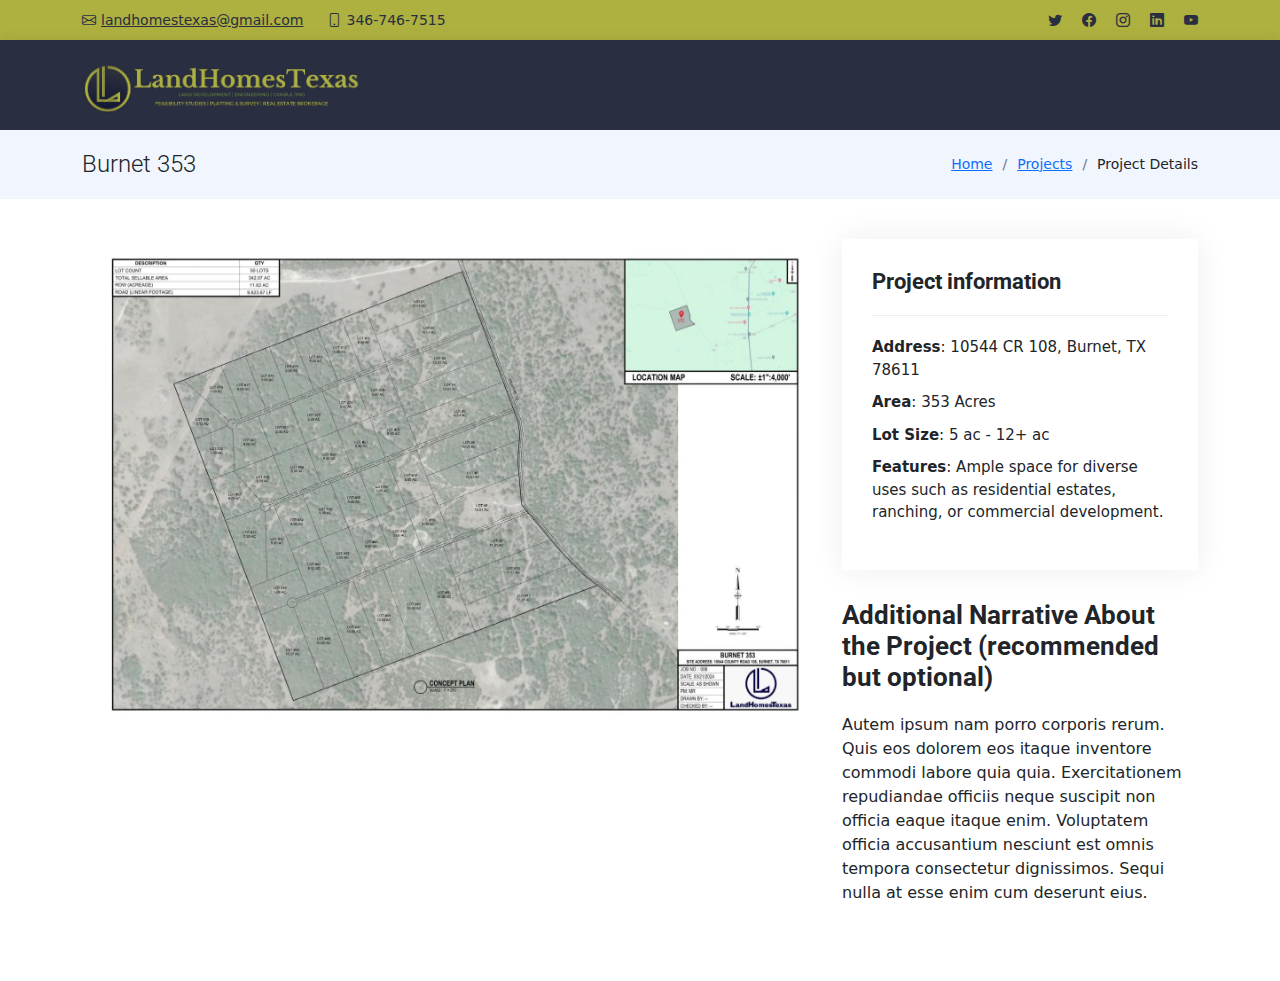
<file: projects-04burnet353.html>
<!DOCTYPE html>
<html lang="en">

<!--- 
        ==========================================================================
        * Project No.:    Tumbletech-2024-001
        * Title:          Land Homes Texas Website Concept 002 Bertram399 Details
        * Author:         Joven Moralejo - Tumbletech, Inc.
        * Date:           April 26, 2024
        ==========================================================================
--->

<head>
  <meta charset="utf-8">
  <meta content="width=device-width, initial-scale=1.0" name="viewport">

  <title>LandHomesTexas</title>
  <meta content="" name="description">
  <meta content="" name="keywords">

  <!-- Favicons -->
  <link href="assets/img/mainlogo.png.png" rel="icon">
  <link href="assets/img/mainlogo.png.png" rel="apple-touch-icon">

  <!-- Google Fonts -->
  <link href="https://fonts.googleapis.com/css?family=Open+Sans:300,300i,400,400i,600,600i,700,700i|Roboto:300,300i,400,400i,500,500i,600,600i,700,700i|Poppins:300,300i,400,400i,500,500i,600,600i,700,700i" rel="stylesheet">

  <!-- Vendor CSS Files -->
  <link href="assets/vendor/aos/aos.css" rel="stylesheet">
  <link href="assets/vendor/bootstrap/css/bootstrap.min.css" rel="stylesheet">
  <link href="assets/vendor/bootstrap-icons/bootstrap-icons.css" rel="stylesheet">
  <link href="assets/vendor/boxicons/css/boxicons.min.css" rel="stylesheet">
  <link href="assets/vendor/glightbox/css/glightbox.min.css" rel="stylesheet">
  <link href="assets/vendor/swiper/swiper-bundle.min.css" rel="stylesheet">

  <!-- Template Main CSS File -->
  <link href="assets/css/portfoliostyle.css" rel="stylesheet">

  <!--- Bootstrap Modals-->
  <link href="https://cdn.jsdelivr.net/npm/bootstrap@5.3.3/dist/css/bootstrap.min.css" rel="stylesheet" integrity="sha384-QWTKZyjpPEjISv5WaRU9OFeRpok6YctnYmDr5pNlyT2bRjXh0JMhjY6hW+ALEwIH" crossorigin="anonymous">

  <!--- Slogan Text Style --->
  <link rel="preconnect" href="https://fonts.googleapis.com">
  <link rel="preconnect" href="https://fonts.gstatic.com" crossorigin>
  <link href="https://fonts.googleapis.com/css2?family=Hurricane&display=swap" rel="stylesheet">

</head>

<body>

  <!-- ======= Top Bar ======= -->
  <section id="topbar" class="d-flex align-items-center">
    <div class="container d-flex justify-content-center justify-content-md-between">
      <div class="contact-info d-flex align-items-center">
        <i class="bi bi-envelope d-flex align-items-center"><a href="mailto:contact@example.com">landhomestexas@gmail.com</a></i>
        <i class="bi bi-phone d-flex align-items-center ms-4"><span>346-746-7515</span></i>
      </div>
      <div class="social-links d-none d-md-flex align-items-center">
        <a href="#" class="twitter"><i class="bi bi-twitter"></i></i></a>
        <a href="https://www.facebook.com/LandHomesTexas" class="facebook"><i class="bi bi-facebook"></i></a>
        <a href="https://www.instagram.com/landhomestexas/" class="instagram"><i class="bi bi-instagram"></i></a>
        <a href="#" class="linkedin"><i class="bi bi-linkedin"></i></i></a>
        <a href="#" class="youtube"><i class="bi bi-youtube"></i></i></a>
      </div>
    </div>
  </section>

  <!-- ======= Header ======= -->
  <header id="header" class="d-flex align-items-center">
    <div class="container d-flex align-items-center justify-content-between">

      <a href='index.html' class="logo"><img src="./assets/img/logo.jpg" alt=""></a>

    </div>
  </header>
   <!-- ======= Breadcrumbs Section ======= -->
   <section class="breadcrumbs">
    <div class="container">

      <div class="d-flex justify-content-between align-items-center">
        <h2>Burnet 353</h2>
        <ol>
          <li><a href="index.html">Home</a></li>
          <li><a href="index.html#portfolio">Projects</a></li>
          <li>Project Details</li>
        </ol>
      </div>

    </div>
  </section><!-- Breadcrumbs Section -->
  <!-- ======= Portfolio Details Section ======= -->
  <section id="portfolio-details" class="portfolio-details">
    <div class="container">

      <div class="row gy-4">

        <div class="col-lg-8">
          <div class="portfolio-details-slider swiper">
            <div class="swiper-wrapper align-items-center">

              <div class="swiper-slide">
                <img src="assets/img/proj04_burnet353a.jpg" alt="">
              </div>

            </div>
            <div class="swiper-pagination"></div>
          </div>
        </div>

        <div class="col-lg-4">
          <div class="portfolio-info">
            <h3>Project information</h3>
            <ul>
              <li><strong>Address</strong>: 10544 CR 108, Burnet, TX 78611</li>
              <li><strong>Area</strong>: 353 Acres</li>
              <li><strong>Lot Size</strong>: 5 ac - 12+ ac</li>
              <li><strong>Features</strong>: Ample space for diverse uses such as residential estates, ranching, or commercial development.</li>
            </ul>
          </div>
          <div class="portfolio-description">
            <h2>Additional Narrative About the Project (recommended but optional)</h2>
            <p>
              Autem ipsum nam porro corporis rerum. Quis eos dolorem eos itaque inventore commodi labore quia quia. Exercitationem repudiandae officiis neque suscipit non officia eaque itaque enim. Voluptatem officia accusantium nesciunt est omnis tempora consectetur dignissimos. Sequi nulla at esse enim cum deserunt eius.
            </p>
          </div>
        </div>

      </div>

    </div>
  </section><!-- End Portfolio Details Section -->

  <div id="preloader"></div>
  <a href="#" class="back-to-top d-flex align-items-center justify-content-center"><i class="bi bi-arrow-up-short"></i></a>

  <!-- Vendor JS Files -->
  <script src="assets/vendor/purecounter/purecounter_vanilla.js"></script>
  <script src="assets/vendor/aos/aos.js"></script>
  <script src="assets/vendor/bootstrap/js/bootstrap.bundle.min.js"></script>
  <script src="assets/vendor/glightbox/js/glightbox.min.js"></script>
  <script src="assets/vendor/isotope-layout/isotope.pkgd.min.js"></script>
  <script src="assets/vendor/swiper/swiper-bundle.min.js"></script>
  <script src="assets/vendor/waypoints/noframework.waypoints.js"></script>
  <script src="assets/vendor/php-email-form/validate.js"></script>

  <!-- Template Main JS File -->
  <script src="assets/js/main.js"></script>
</body>

</html>
</file>
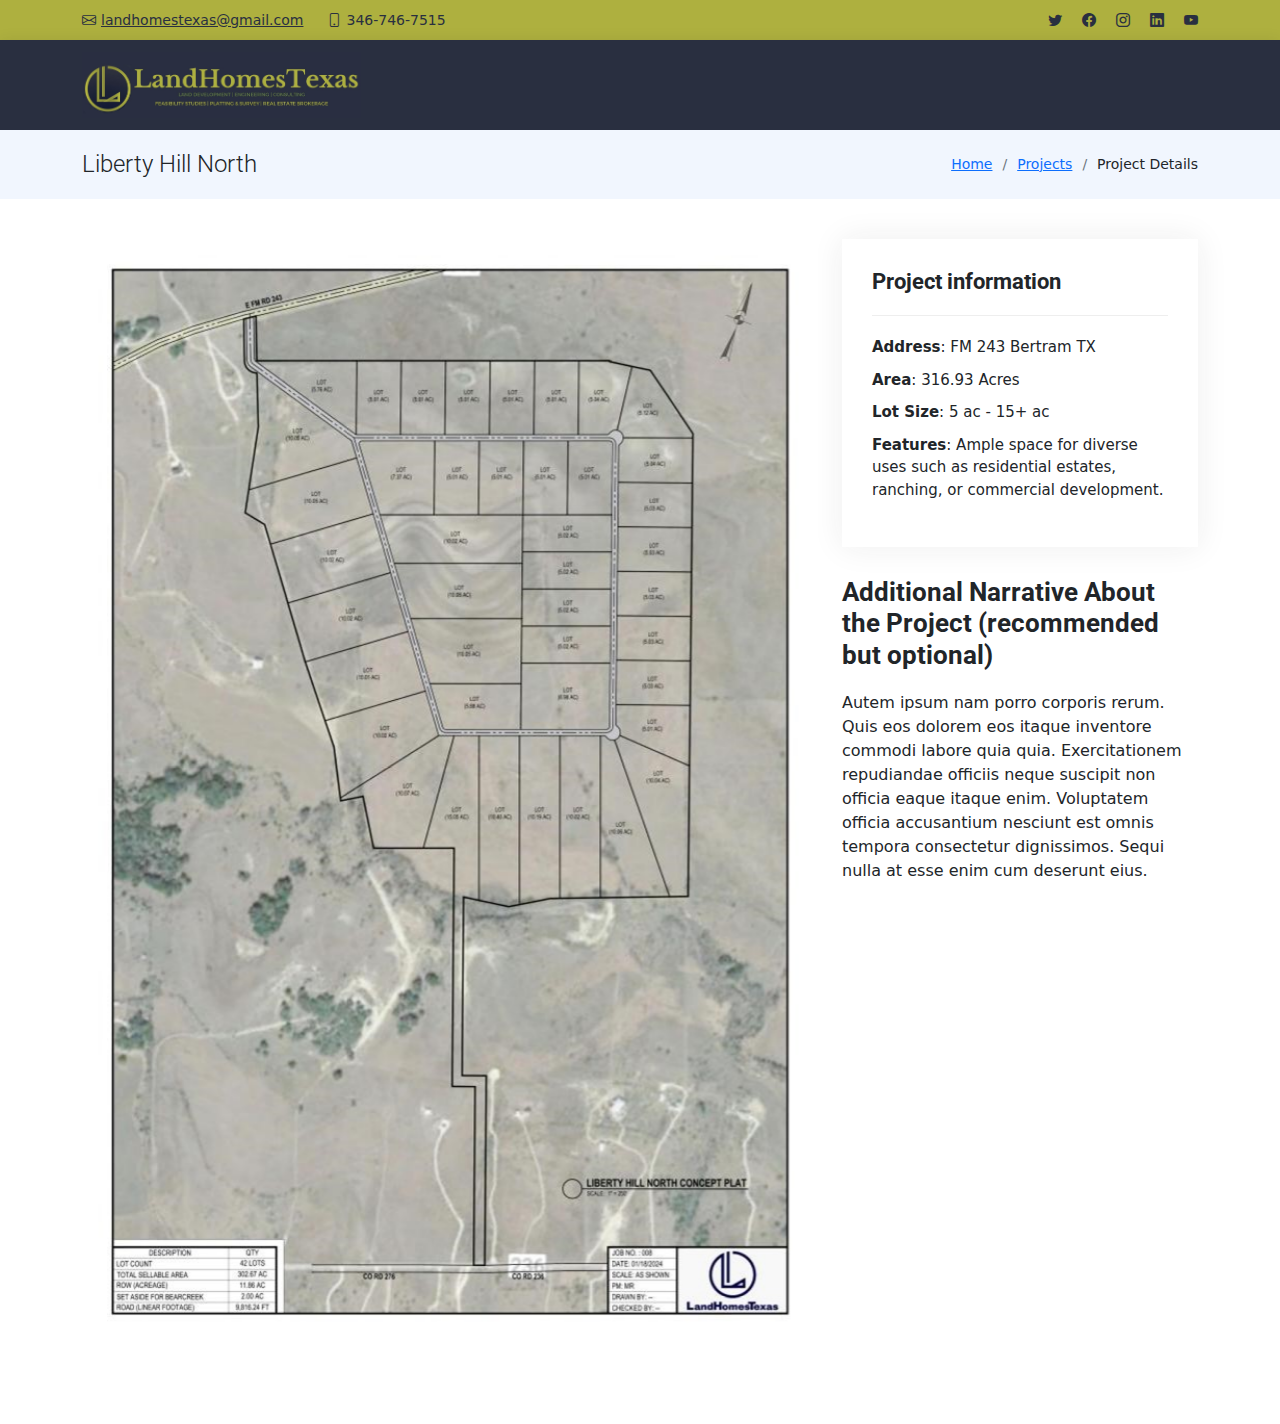
<file: projects-05libertyhillsnorth.html>
<!DOCTYPE html>
<html lang="en">

<!--- 
        ==========================================================================
        * Project No.:    Tumbletech-2024-001
        * Title:          Land Homes Texas Website Concept 002 Bertram399 Details
        * Author:         Joven Moralejo - Tumbletech, Inc.
        * Date:           April 26, 2024
        ==========================================================================
--->

<head>
  <meta charset="utf-8">
  <meta content="width=device-width, initial-scale=1.0" name="viewport">

  <title>LandHomesTexas</title>
  <meta content="" name="description">
  <meta content="" name="keywords">

  <!-- Favicons -->
  <link href="assets/img/mainlogo.png.png" rel="icon">
  <link href="assets/img/mainlogo.png.png" rel="apple-touch-icon">

  <!-- Google Fonts -->
  <link href="https://fonts.googleapis.com/css?family=Open+Sans:300,300i,400,400i,600,600i,700,700i|Roboto:300,300i,400,400i,500,500i,600,600i,700,700i|Poppins:300,300i,400,400i,500,500i,600,600i,700,700i" rel="stylesheet">

  <!-- Vendor CSS Files -->
  <link href="assets/vendor/aos/aos.css" rel="stylesheet">
  <link href="assets/vendor/bootstrap/css/bootstrap.min.css" rel="stylesheet">
  <link href="assets/vendor/bootstrap-icons/bootstrap-icons.css" rel="stylesheet">
  <link href="assets/vendor/boxicons/css/boxicons.min.css" rel="stylesheet">
  <link href="assets/vendor/glightbox/css/glightbox.min.css" rel="stylesheet">
  <link href="assets/vendor/swiper/swiper-bundle.min.css" rel="stylesheet">

  <!-- Template Main CSS File -->
  <link href="assets/css/portfoliostyle.css" rel="stylesheet">

  <!--- Bootstrap Modals-->
  <link href="https://cdn.jsdelivr.net/npm/bootstrap@5.3.3/dist/css/bootstrap.min.css" rel="stylesheet" integrity="sha384-QWTKZyjpPEjISv5WaRU9OFeRpok6YctnYmDr5pNlyT2bRjXh0JMhjY6hW+ALEwIH" crossorigin="anonymous">

  <!--- Slogan Text Style --->
  <link rel="preconnect" href="https://fonts.googleapis.com">
  <link rel="preconnect" href="https://fonts.gstatic.com" crossorigin>
  <link href="https://fonts.googleapis.com/css2?family=Hurricane&display=swap" rel="stylesheet">

</head>

<body>

  <!-- ======= Top Bar ======= -->
  <section id="topbar" class="d-flex align-items-center">
    <div class="container d-flex justify-content-center justify-content-md-between">
      <div class="contact-info d-flex align-items-center">
        <i class="bi bi-envelope d-flex align-items-center"><a href="mailto:contact@example.com">landhomestexas@gmail.com</a></i>
        <i class="bi bi-phone d-flex align-items-center ms-4"><span>346-746-7515</span></i>
      </div>
      <div class="social-links d-none d-md-flex align-items-center">
        <a href="#" class="twitter"><i class="bi bi-twitter"></i></i></a>
        <a href="https://www.facebook.com/LandHomesTexas" class="facebook"><i class="bi bi-facebook"></i></a>
        <a href="https://www.instagram.com/landhomestexas/" class="instagram"><i class="bi bi-instagram"></i></a>
        <a href="#" class="linkedin"><i class="bi bi-linkedin"></i></i></a>
        <a href="#" class="youtube"><i class="bi bi-youtube"></i></i></a>
      </div>
    </div>
  </section>

  <!-- ======= Header ======= -->
  <header id="header" class="d-flex align-items-center">
    <div class="container d-flex align-items-center justify-content-between">

      <a href='index.html' class="logo"><img src="./assets/img/logo.jpg" alt=""></a>

    </div>
  </header>
   <!-- ======= Breadcrumbs Section ======= -->
   <section class="breadcrumbs">
    <div class="container">

      <div class="d-flex justify-content-between align-items-center">
        <h2>Liberty Hill North</h2>
        <ol>
          <li><a href="index.html">Home</a></li>
          <li><a href="index.html#portfolio">Projects</a></li>
          <li>Project Details</li>
        </ol>
      </div>

    </div>
  </section><!-- Breadcrumbs Section -->
  <!-- ======= Portfolio Details Section ======= -->
  <section id="portfolio-details" class="portfolio-details">
    <div class="container">

      <div class="row gy-4">

        <div class="col-lg-8">
          <div class="portfolio-details-slider swiper">
            <div class="swiper-wrapper align-items-center">

              <div class="swiper-slide">
                <img src="assets/img/proj05_libertyhillnortha.jpg" alt="">
              </div>

            </div>
            <div class="swiper-pagination"></div>
          </div>
        </div>

        <div class="col-lg-4">
          <div class="portfolio-info">
            <h3>Project information</h3>
            <ul>
              <li><strong>Address</strong>: FM 243 Bertram TX</li>
              <li><strong>Area</strong>: 316.93 Acres</li>
              <li><strong>Lot Size</strong>: 5 ac - 15+ ac</li>
              <li><strong>Features</strong>: Ample space for diverse uses such as residential estates, ranching, or commercial development.</li>
            </ul>
          </div>
          <div class="portfolio-description">
            <h2>Additional Narrative About the Project (recommended but optional)</h2>
            <p>
              Autem ipsum nam porro corporis rerum. Quis eos dolorem eos itaque inventore commodi labore quia quia. Exercitationem repudiandae officiis neque suscipit non officia eaque itaque enim. Voluptatem officia accusantium nesciunt est omnis tempora consectetur dignissimos. Sequi nulla at esse enim cum deserunt eius.
            </p>
          </div>
        </div>

      </div>

    </div>
  </section><!-- End Portfolio Details Section -->

  <div id="preloader"></div>
  <a href="#" class="back-to-top d-flex align-items-center justify-content-center"><i class="bi bi-arrow-up-short"></i></a>

  <!-- Vendor JS Files -->
  <script src="assets/vendor/purecounter/purecounter_vanilla.js"></script>
  <script src="assets/vendor/aos/aos.js"></script>
  <script src="assets/vendor/bootstrap/js/bootstrap.bundle.min.js"></script>
  <script src="assets/vendor/glightbox/js/glightbox.min.js"></script>
  <script src="assets/vendor/isotope-layout/isotope.pkgd.min.js"></script>
  <script src="assets/vendor/swiper/swiper-bundle.min.js"></script>
  <script src="assets/vendor/waypoints/noframework.waypoints.js"></script>
  <script src="assets/vendor/php-email-form/validate.js"></script>

  <!-- Template Main JS File -->
  <script src="assets/js/main.js"></script>
</body>

</html>
</file>
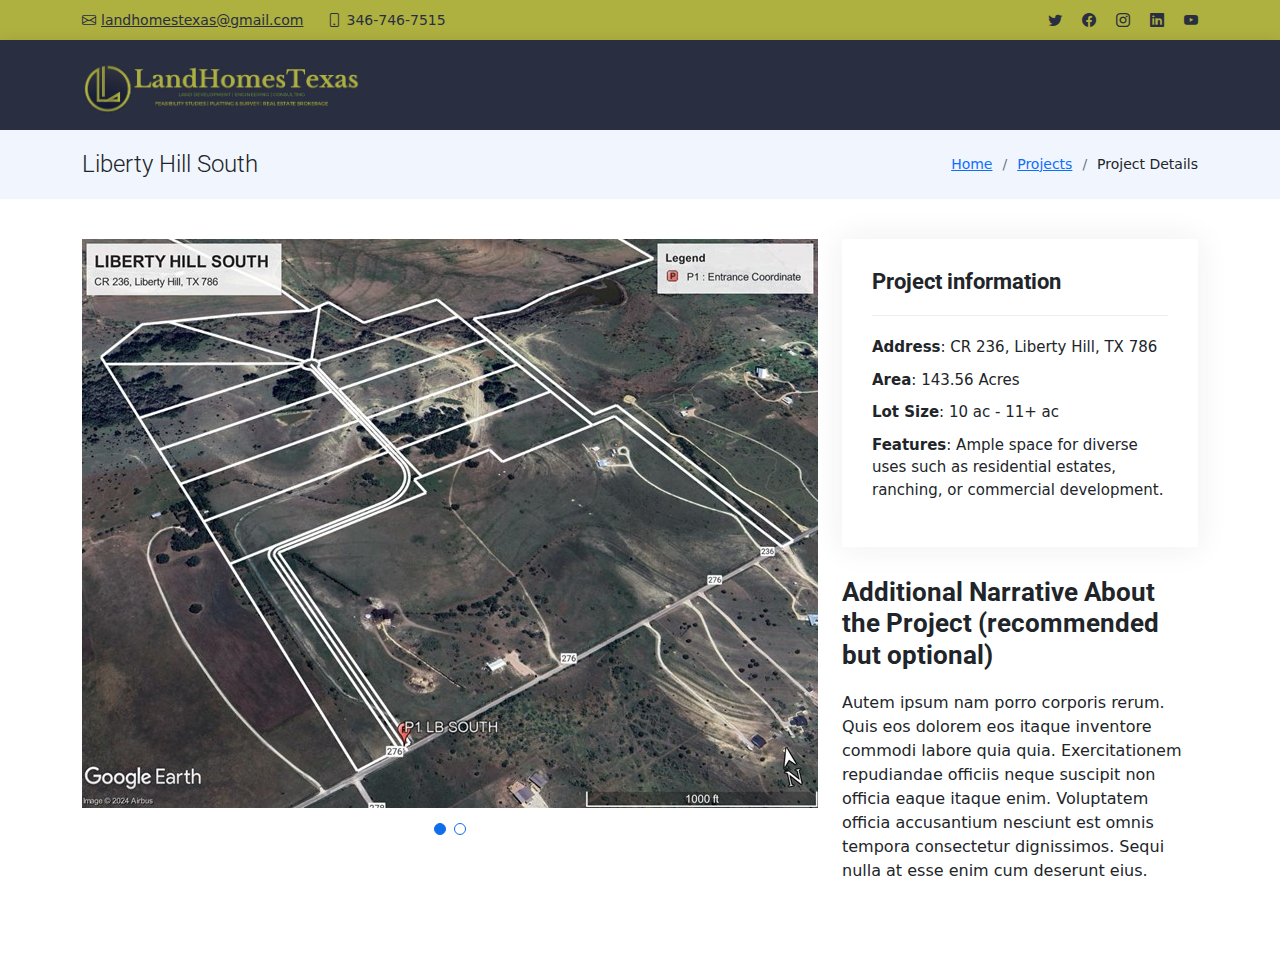
<file: projects-06libertyhillssouth.html>
<!DOCTYPE html>
<html lang="en">

<!--- 
        ==========================================================================
        * Project No.:    Tumbletech-2024-001
        * Title:          Land Homes Texas Website Concept 002 Bertram399 Details
        * Author:         Joven Moralejo - Tumbletech, Inc.
        * Date:           April 26, 2024
        ==========================================================================
--->

<head>
  <meta charset="utf-8">
  <meta content="width=device-width, initial-scale=1.0" name="viewport">

  <title>LandHomesTexas</title>
  <meta content="" name="description">
  <meta content="" name="keywords">

  <!-- Favicons -->
  <link href="assets/img/mainlogo.png.png" rel="icon">
  <link href="assets/img/mainlogo.png.png" rel="apple-touch-icon">

  <!-- Google Fonts -->
  <link href="https://fonts.googleapis.com/css?family=Open+Sans:300,300i,400,400i,600,600i,700,700i|Roboto:300,300i,400,400i,500,500i,600,600i,700,700i|Poppins:300,300i,400,400i,500,500i,600,600i,700,700i" rel="stylesheet">

  <!-- Vendor CSS Files -->
  <link href="assets/vendor/aos/aos.css" rel="stylesheet">
  <link href="assets/vendor/bootstrap/css/bootstrap.min.css" rel="stylesheet">
  <link href="assets/vendor/bootstrap-icons/bootstrap-icons.css" rel="stylesheet">
  <link href="assets/vendor/boxicons/css/boxicons.min.css" rel="stylesheet">
  <link href="assets/vendor/glightbox/css/glightbox.min.css" rel="stylesheet">
  <link href="assets/vendor/swiper/swiper-bundle.min.css" rel="stylesheet">

  <!-- Template Main CSS File -->
  <link href="assets/css/portfoliostyle.css" rel="stylesheet">

  <!--- Bootstrap Modals-->
  <link href="https://cdn.jsdelivr.net/npm/bootstrap@5.3.3/dist/css/bootstrap.min.css" rel="stylesheet" integrity="sha384-QWTKZyjpPEjISv5WaRU9OFeRpok6YctnYmDr5pNlyT2bRjXh0JMhjY6hW+ALEwIH" crossorigin="anonymous">

  <!--- Slogan Text Style --->
  <link rel="preconnect" href="https://fonts.googleapis.com">
  <link rel="preconnect" href="https://fonts.gstatic.com" crossorigin>
  <link href="https://fonts.googleapis.com/css2?family=Hurricane&display=swap" rel="stylesheet">

</head>

<body>

  <!-- ======= Top Bar ======= -->
  <section id="topbar" class="d-flex align-items-center">
    <div class="container d-flex justify-content-center justify-content-md-between">
      <div class="contact-info d-flex align-items-center">
        <i class="bi bi-envelope d-flex align-items-center"><a href="mailto:contact@example.com">landhomestexas@gmail.com</a></i>
        <i class="bi bi-phone d-flex align-items-center ms-4"><span>346-746-7515</span></i>
      </div>
      <div class="social-links d-none d-md-flex align-items-center">
        <a href="#" class="twitter"><i class="bi bi-twitter"></i></i></a>
        <a href="https://www.facebook.com/LandHomesTexas" class="facebook"><i class="bi bi-facebook"></i></a>
        <a href="https://www.instagram.com/landhomestexas/" class="instagram"><i class="bi bi-instagram"></i></a>
        <a href="#" class="linkedin"><i class="bi bi-linkedin"></i></i></a>
        <a href="#" class="youtube"><i class="bi bi-youtube"></i></i></a>
      </div>
    </div>
  </section>

  <!-- ======= Header ======= -->
  <header id="header" class="d-flex align-items-center">
    <div class="container d-flex align-items-center justify-content-between">

      <a href='index.html' class="logo"><img src="./assets/img/logo.jpg" alt=""></a>

    </div>
  </header>
   <!-- ======= Breadcrumbs Section ======= -->
   <section class="breadcrumbs">
    <div class="container">

      <div class="d-flex justify-content-between align-items-center">
        <h2>Liberty Hill South</h2>
        <ol>
          <li><a href="index.html">Home</a></li>
          <li><a href="index.html#portfolio">Projects</a></li>
          <li>Project Details</li>
        </ol>
      </div>

    </div>
  </section><!-- Breadcrumbs Section -->
  <!-- ======= Portfolio Details Section ======= -->
  <section id="portfolio-details" class="portfolio-details">
    <div class="container">

      <div class="row gy-4">

        <div class="col-lg-8"> 
          <div class="portfolio-details-slider swiper">
            <div class="swiper-wrapper align-items-center">

              <div class="swiper-slide">
                <img src="assets/img/proj06_libertyhillsouth.jpg" alt="">
              </div>

              <div class="swiper-slide">
                <img src="assets/img/proj06_libertyhillsoutha.jpg" alt="">
              </div>

            </div>
            <div class="swiper-pagination"></div>
          </div>
        </div>

        <div class="col-lg-4">
          <div class="portfolio-info">
            <h3>Project information</h3>
            <ul>
              <li><strong>Address</strong>: CR 236, Liberty Hill, TX 786</li>
              <li><strong>Area</strong>: 143.56 Acres</li>
              <li><strong>Lot Size</strong>: 10 ac - 11+ ac</li>
              <li><strong>Features</strong>: Ample space for diverse uses such as residential estates, ranching, or commercial development.</li>
            </ul>
          </div>
          <div class="portfolio-description">
            <h2>Additional Narrative About the Project (recommended but optional)</h2>
            <p>
              Autem ipsum nam porro corporis rerum. Quis eos dolorem eos itaque inventore commodi labore quia quia. Exercitationem repudiandae officiis neque suscipit non officia eaque itaque enim. Voluptatem officia accusantium nesciunt est omnis tempora consectetur dignissimos. Sequi nulla at esse enim cum deserunt eius.
            </p>
          </div>
        </div>

      </div>

    </div>
  </section><!-- End Portfolio Details Section -->

  <div id="preloader"></div>
  <a href="#" class="back-to-top d-flex align-items-center justify-content-center"><i class="bi bi-arrow-up-short"></i></a>

  <!-- Vendor JS Files -->
  <script src="assets/vendor/purecounter/purecounter_vanilla.js"></script>
  <script src="assets/vendor/aos/aos.js"></script>
  <script src="assets/vendor/bootstrap/js/bootstrap.bundle.min.js"></script>
  <script src="assets/vendor/glightbox/js/glightbox.min.js"></script>
  <script src="assets/vendor/isotope-layout/isotope.pkgd.min.js"></script>
  <script src="assets/vendor/swiper/swiper-bundle.min.js"></script>
  <script src="assets/vendor/waypoints/noframework.waypoints.js"></script>
  <script src="assets/vendor/php-email-form/validate.js"></script>

  <!-- Template Main JS File -->
  <script src="assets/js/main.js"></script>
</body>

</html>
</file>
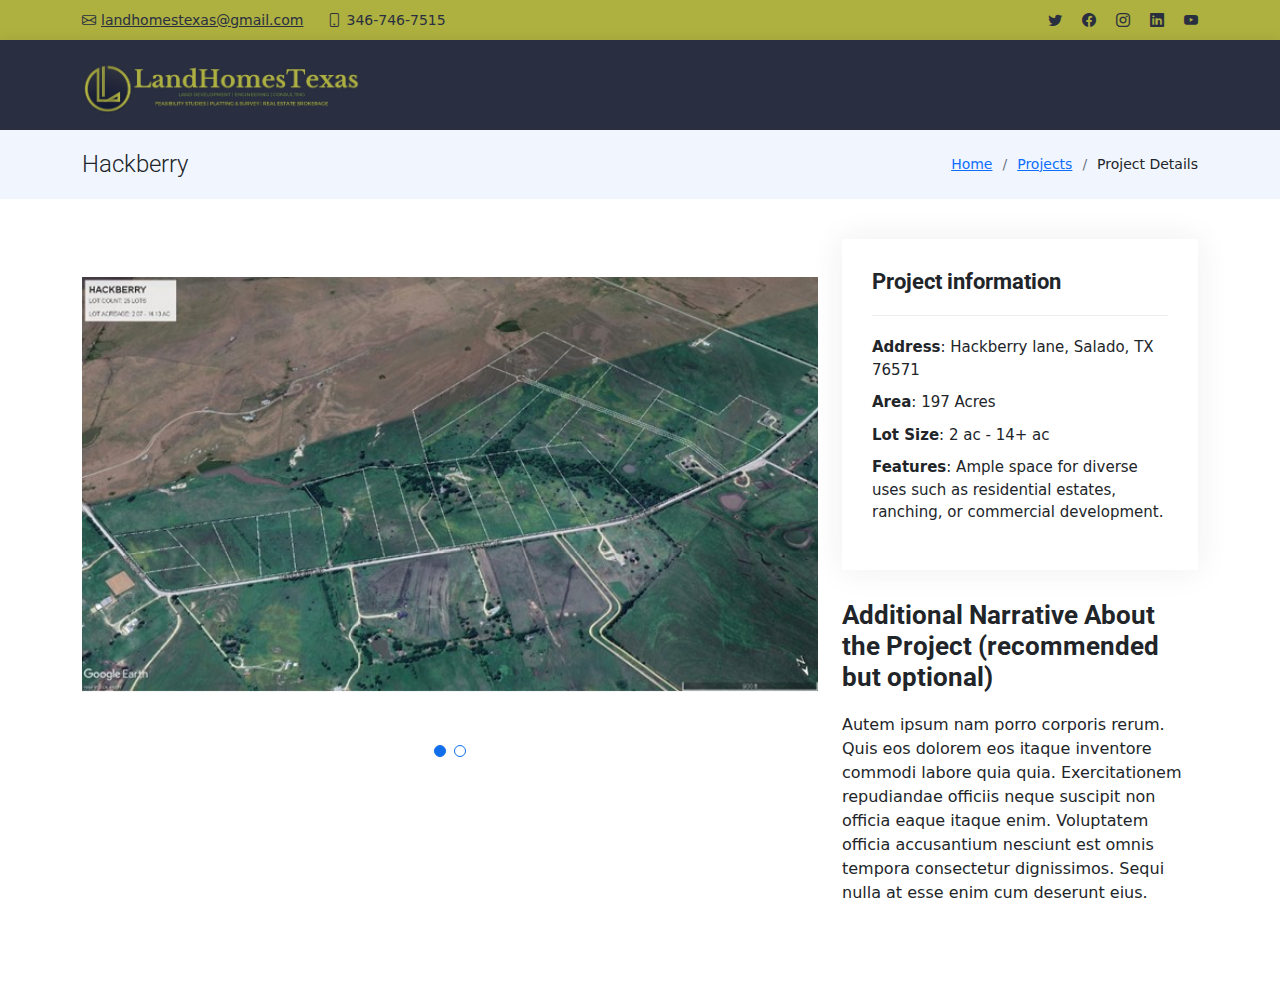
<file: projects-07hackberry.html>
<!DOCTYPE html>
<html lang="en">

<!--- 
        ==========================================================================
        * Project No.:    Tumbletech-2024-001
        * Title:          Land Homes Texas Website Concept 002 Bertram399 Details
        * Author:         Joven Moralejo - Tumbletech, Inc.
        * Date:           April 26, 2024
        ==========================================================================
--->

<head>
  <meta charset="utf-8">
  <meta content="width=device-width, initial-scale=1.0" name="viewport">

  <title>LandHomesTexas</title>
  <meta content="" name="description">
  <meta content="" name="keywords">

  <!-- Favicons -->
  <link href="assets/img/mainlogo.png.png" rel="icon">
  <link href="assets/img/mainlogo.png.png" rel="apple-touch-icon">

  <!-- Google Fonts -->
  <link href="https://fonts.googleapis.com/css?family=Open+Sans:300,300i,400,400i,600,600i,700,700i|Roboto:300,300i,400,400i,500,500i,600,600i,700,700i|Poppins:300,300i,400,400i,500,500i,600,600i,700,700i" rel="stylesheet">

  <!-- Vendor CSS Files -->
  <link href="assets/vendor/aos/aos.css" rel="stylesheet">
  <link href="assets/vendor/bootstrap/css/bootstrap.min.css" rel="stylesheet">
  <link href="assets/vendor/bootstrap-icons/bootstrap-icons.css" rel="stylesheet">
  <link href="assets/vendor/boxicons/css/boxicons.min.css" rel="stylesheet">
  <link href="assets/vendor/glightbox/css/glightbox.min.css" rel="stylesheet">
  <link href="assets/vendor/swiper/swiper-bundle.min.css" rel="stylesheet">

  <!-- Template Main CSS File -->
  <link href="assets/css/portfoliostyle.css" rel="stylesheet">

  <!--- Bootstrap Modals-->
  <link href="https://cdn.jsdelivr.net/npm/bootstrap@5.3.3/dist/css/bootstrap.min.css" rel="stylesheet" integrity="sha384-QWTKZyjpPEjISv5WaRU9OFeRpok6YctnYmDr5pNlyT2bRjXh0JMhjY6hW+ALEwIH" crossorigin="anonymous">

  <!--- Slogan Text Style --->
  <link rel="preconnect" href="https://fonts.googleapis.com">
  <link rel="preconnect" href="https://fonts.gstatic.com" crossorigin>
  <link href="https://fonts.googleapis.com/css2?family=Hurricane&display=swap" rel="stylesheet">

</head>

<body>

  <!-- ======= Top Bar ======= -->
  <section id="topbar" class="d-flex align-items-center">
    <div class="container d-flex justify-content-center justify-content-md-between">
      <div class="contact-info d-flex align-items-center">
        <i class="bi bi-envelope d-flex align-items-center"><a href="mailto:contact@example.com">landhomestexas@gmail.com</a></i>
        <i class="bi bi-phone d-flex align-items-center ms-4"><span>346-746-7515</span></i>
      </div>
      <div class="social-links d-none d-md-flex align-items-center">
        <a href="#" class="twitter"><i class="bi bi-twitter"></i></i></a>
        <a href="https://www.facebook.com/LandHomesTexas" class="facebook"><i class="bi bi-facebook"></i></a>
        <a href="https://www.instagram.com/landhomestexas/" class="instagram"><i class="bi bi-instagram"></i></a>
        <a href="#" class="linkedin"><i class="bi bi-linkedin"></i></i></a>
        <a href="#" class="youtube"><i class="bi bi-youtube"></i></i></a>
      </div>
    </div>
  </section>

  <!-- ======= Header ======= -->
  <header id="header" class="d-flex align-items-center">
    <div class="container d-flex align-items-center justify-content-between">

      <a href='index.html' class="logo"><img src="./assets/img/logo.jpg" alt=""></a>

    </div>
  </header>
   <!-- ======= Breadcrumbs Section ======= -->
   <section class="breadcrumbs">
    <div class="container">

      <div class="d-flex justify-content-between align-items-center">
        <h2>Hackberry</h2>
        <ol>
          <li><a href="index.html">Home</a></li>
          <li><a href="index.html#portfolio">Projects</a></li>
          <li>Project Details</li>
        </ol>
      </div>

    </div>
  </section><!-- Breadcrumbs Section -->
  <!-- ======= Portfolio Details Section ======= -->
  <section id="portfolio-details" class="portfolio-details">
    <div class="container">

      <div class="row gy-4">

        <div class="col-lg-8">
          <div class="portfolio-details-slider swiper">
            <div class="swiper-wrapper align-items-center">

              <div class="swiper-slide">
                <img src="assets/img/proj07_hackberry.jpg" alt="">
              </div>

              <div class="swiper-slide">
                <img src="assets/img/proj07_hackberrya.jpg" alt="">
              </div>

            </div>
            <div class="swiper-pagination"></div>
          </div>
        </div>

        <div class="col-lg-4">
          <div class="portfolio-info">
            <h3>Project information</h3>
            <ul>
              <li><strong>Address</strong>: Hackberry lane, Salado, TX 76571</li>
              <li><strong>Area</strong>: 197 Acres</li>
              <li><strong>Lot Size</strong>: 2 ac - 14+ ac</li>
              <li><strong>Features</strong>: Ample space for diverse uses such as residential estates, ranching, or commercial development.</li>
            </ul>
          </div>
          <div class="portfolio-description">
            <h2>Additional Narrative About the Project (recommended but optional)</h2>
            <p>
              Autem ipsum nam porro corporis rerum. Quis eos dolorem eos itaque inventore commodi labore quia quia. Exercitationem repudiandae officiis neque suscipit non officia eaque itaque enim. Voluptatem officia accusantium nesciunt est omnis tempora consectetur dignissimos. Sequi nulla at esse enim cum deserunt eius.
            </p>
          </div>
        </div>

      </div>

    </div>
  </section><!-- End Portfolio Details Section -->

  <div id="preloader"></div>
  <a href="#" class="back-to-top d-flex align-items-center justify-content-center"><i class="bi bi-arrow-up-short"></i></a>

  <!-- Vendor JS Files -->
  <script src="assets/vendor/purecounter/purecounter_vanilla.js"></script>
  <script src="assets/vendor/aos/aos.js"></script>
  <script src="assets/vendor/bootstrap/js/bootstrap.bundle.min.js"></script>
  <script src="assets/vendor/glightbox/js/glightbox.min.js"></script>
  <script src="assets/vendor/isotope-layout/isotope.pkgd.min.js"></script>
  <script src="assets/vendor/swiper/swiper-bundle.min.js"></script>
  <script src="assets/vendor/waypoints/noframework.waypoints.js"></script>
  <script src="assets/vendor/php-email-form/validate.js"></script>

  <!-- Template Main JS File -->
  <script src="assets/js/main.js"></script>
</body>

</html>
</file>
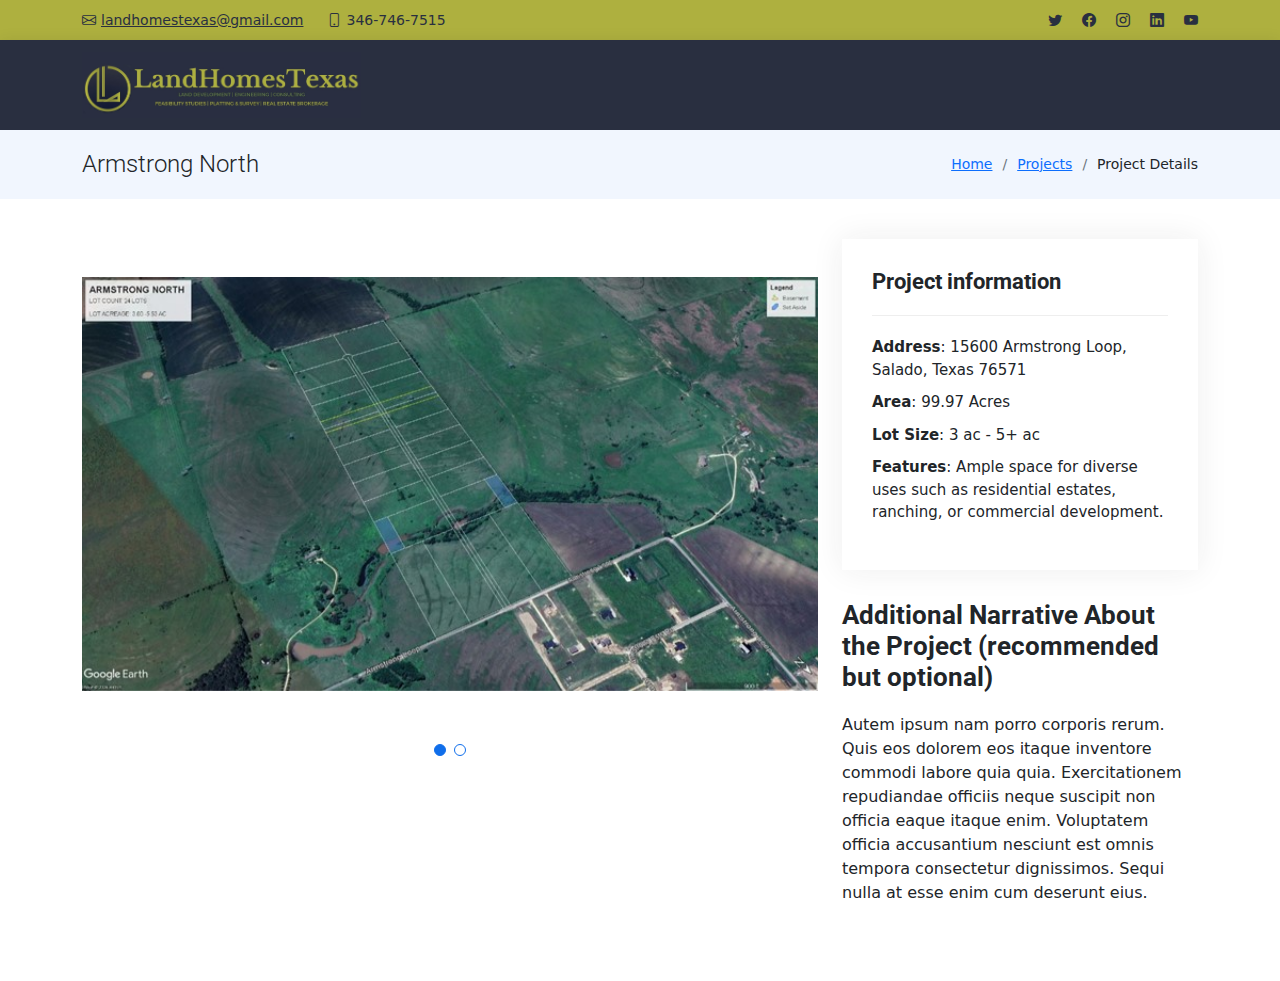
<file: projects-08armstrongnorth.html>
<!DOCTYPE html>
<html lang="en">

<!--- 
        ==========================================================================
        * Project No.:    Tumbletech-2024-001
        * Title:          Land Homes Texas Website Concept 002 Bertram399 Details
        * Author:         Joven Moralejo - Tumbletech, Inc.
        * Date:           April 26, 2024
        ==========================================================================
--->

<head>
  <meta charset="utf-8">
  <meta content="width=device-width, initial-scale=1.0" name="viewport">

  <title>LandHomesTexas</title>
  <meta content="" name="description">
  <meta content="" name="keywords">

  <!-- Favicons -->
  <link href="assets/img/mainlogo.png.png" rel="icon">
  <link href="assets/img/mainlogo.png.png" rel="apple-touch-icon">

  <!-- Google Fonts -->
  <link href="https://fonts.googleapis.com/css?family=Open+Sans:300,300i,400,400i,600,600i,700,700i|Roboto:300,300i,400,400i,500,500i,600,600i,700,700i|Poppins:300,300i,400,400i,500,500i,600,600i,700,700i" rel="stylesheet">

  <!-- Vendor CSS Files -->
  <link href="assets/vendor/aos/aos.css" rel="stylesheet">
  <link href="assets/vendor/bootstrap/css/bootstrap.min.css" rel="stylesheet">
  <link href="assets/vendor/bootstrap-icons/bootstrap-icons.css" rel="stylesheet">
  <link href="assets/vendor/boxicons/css/boxicons.min.css" rel="stylesheet">
  <link href="assets/vendor/glightbox/css/glightbox.min.css" rel="stylesheet">
  <link href="assets/vendor/swiper/swiper-bundle.min.css" rel="stylesheet">

  <!-- Template Main CSS File -->
  <link href="assets/css/portfoliostyle.css" rel="stylesheet">

  <!--- Bootstrap Modals-->
  <link href="https://cdn.jsdelivr.net/npm/bootstrap@5.3.3/dist/css/bootstrap.min.css" rel="stylesheet" integrity="sha384-QWTKZyjpPEjISv5WaRU9OFeRpok6YctnYmDr5pNlyT2bRjXh0JMhjY6hW+ALEwIH" crossorigin="anonymous">

  <!--- Slogan Text Style --->
  <link rel="preconnect" href="https://fonts.googleapis.com">
  <link rel="preconnect" href="https://fonts.gstatic.com" crossorigin>
  <link href="https://fonts.googleapis.com/css2?family=Hurricane&display=swap" rel="stylesheet">

</head>

<body>

  <!-- ======= Top Bar ======= -->
  <section id="topbar" class="d-flex align-items-center">
    <div class="container d-flex justify-content-center justify-content-md-between">
      <div class="contact-info d-flex align-items-center">
        <i class="bi bi-envelope d-flex align-items-center"><a href="mailto:contact@example.com">landhomestexas@gmail.com</a></i>
        <i class="bi bi-phone d-flex align-items-center ms-4"><span>346-746-7515</span></i>
      </div>
      <div class="social-links d-none d-md-flex align-items-center">
        <a href="#" class="twitter"><i class="bi bi-twitter"></i></i></a>
        <a href="https://www.facebook.com/LandHomesTexas" class="facebook"><i class="bi bi-facebook"></i></a>
        <a href="https://www.instagram.com/landhomestexas/" class="instagram"><i class="bi bi-instagram"></i></a>
        <a href="#" class="linkedin"><i class="bi bi-linkedin"></i></i></a>
        <a href="#" class="youtube"><i class="bi bi-youtube"></i></i></a>
      </div>
    </div>
  </section>

  <!-- ======= Header ======= -->
  <header id="header" class="d-flex align-items-center">
    <div class="container d-flex align-items-center justify-content-between">

      <a href='index.html' class="logo"><img src="./assets/img/logo.jpg" alt=""></a>

    </div>
  </header>
   <!-- ======= Breadcrumbs Section ======= -->
   <section class="breadcrumbs">
    <div class="container">

      <div class="d-flex justify-content-between align-items-center">
        <h2>Armstrong North</h2>
        <ol>
          <li><a href="index.html">Home</a></li>
          <li><a href="index.html#portfolio">Projects</a></li>
          <li>Project Details</li>
        </ol>
      </div>

    </div>
  </section><!-- Breadcrumbs Section -->
  <!-- ======= Portfolio Details Section ======= -->
  <section id="portfolio-details" class="portfolio-details">
    <div class="container">

      <div class="row gy-4">

        <div class="col-lg-8">
          <div class="portfolio-details-slider swiper">
            <div class="swiper-wrapper align-items-center">

              <div class="swiper-slide">
                <img src="assets/img/proj08_armstrongnorth.jpg" alt="">
              </div>

              <div class="swiper-slide">
                <img src="assets/img/proj08_armstrongnortha.jpg" alt="">
              </div>

            </div>
            <div class="swiper-pagination"></div>
          </div>
        </div>

        <div class="col-lg-4">
          <div class="portfolio-info">
            <h3>Project information</h3>
            <ul>
              <li><strong>Address</strong>: 15600 Armstrong Loop, Salado, Texas 76571</li>
              <li><strong>Area</strong>: 99.97 Acres</li>
              <li><strong>Lot Size</strong>: 3 ac - 5+ ac</li>
              <li><strong>Features</strong>: Ample space for diverse uses such as residential estates, ranching, or commercial development.</li>
            </ul>
          </div>
          <div class="portfolio-description">
            <h2>Additional Narrative About the Project (recommended but optional)</h2>
            <p>
              Autem ipsum nam porro corporis rerum. Quis eos dolorem eos itaque inventore commodi labore quia quia. Exercitationem repudiandae officiis neque suscipit non officia eaque itaque enim. Voluptatem officia accusantium nesciunt est omnis tempora consectetur dignissimos. Sequi nulla at esse enim cum deserunt eius.
            </p>
          </div>
        </div>

      </div>

    </div>
  </section><!-- End Portfolio Details Section -->

  <div id="preloader"></div>
  <a href="#" class="back-to-top d-flex align-items-center justify-content-center"><i class="bi bi-arrow-up-short"></i></a>

  <!-- Vendor JS Files -->
  <script src="assets/vendor/purecounter/purecounter_vanilla.js"></script>
  <script src="assets/vendor/aos/aos.js"></script>
  <script src="assets/vendor/bootstrap/js/bootstrap.bundle.min.js"></script>
  <script src="assets/vendor/glightbox/js/glightbox.min.js"></script>
  <script src="assets/vendor/isotope-layout/isotope.pkgd.min.js"></script>
  <script src="assets/vendor/swiper/swiper-bundle.min.js"></script>
  <script src="assets/vendor/waypoints/noframework.waypoints.js"></script>
  <script src="assets/vendor/php-email-form/validate.js"></script>

  <!-- Template Main JS File -->
  <script src="assets/js/main.js"></script>
</body>

</html>
</file>
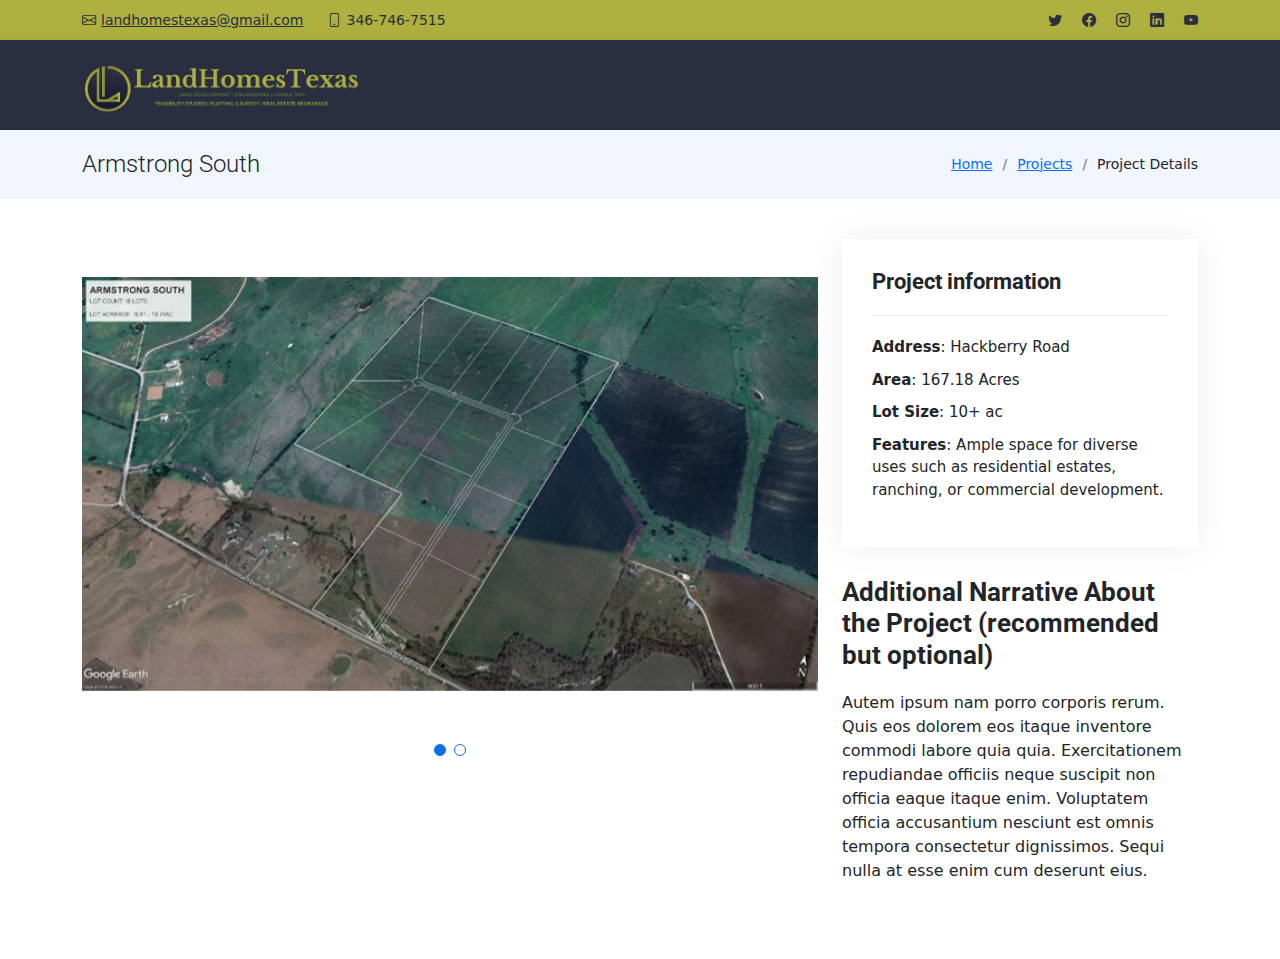
<file: projects-09armstrongsouth.html>
<!DOCTYPE html>
<html lang="en">

<!--- 
        ==========================================================================
        * Project No.:    Tumbletech-2024-001
        * Title:          Land Homes Texas Website Concept 002 Bertram399 Details
        * Author:         Joven Moralejo - Tumbletech, Inc.
        * Date:           April 26, 2024
        ==========================================================================
--->

<head>
  <meta charset="utf-8">
  <meta content="width=device-width, initial-scale=1.0" name="viewport">

  <title>LandHomesTexas</title>
  <meta content="" name="description">
  <meta content="" name="keywords">

  <!-- Favicons -->
  <link href="assets/img/mainlogo.png.png" rel="icon">
  <link href="assets/img/mainlogo.png.png" rel="apple-touch-icon">

  <!-- Google Fonts -->
  <link href="https://fonts.googleapis.com/css?family=Open+Sans:300,300i,400,400i,600,600i,700,700i|Roboto:300,300i,400,400i,500,500i,600,600i,700,700i|Poppins:300,300i,400,400i,500,500i,600,600i,700,700i" rel="stylesheet">

  <!-- Vendor CSS Files -->
  <link href="assets/vendor/aos/aos.css" rel="stylesheet">
  <link href="assets/vendor/bootstrap/css/bootstrap.min.css" rel="stylesheet">
  <link href="assets/vendor/bootstrap-icons/bootstrap-icons.css" rel="stylesheet">
  <link href="assets/vendor/boxicons/css/boxicons.min.css" rel="stylesheet">
  <link href="assets/vendor/glightbox/css/glightbox.min.css" rel="stylesheet">
  <link href="assets/vendor/swiper/swiper-bundle.min.css" rel="stylesheet">

  <!-- Template Main CSS File -->
  <link href="assets/css/portfoliostyle.css" rel="stylesheet">

  <!--- Bootstrap Modals-->
  <link href="https://cdn.jsdelivr.net/npm/bootstrap@5.3.3/dist/css/bootstrap.min.css" rel="stylesheet" integrity="sha384-QWTKZyjpPEjISv5WaRU9OFeRpok6YctnYmDr5pNlyT2bRjXh0JMhjY6hW+ALEwIH" crossorigin="anonymous">

  <!--- Slogan Text Style --->
  <link rel="preconnect" href="https://fonts.googleapis.com">
  <link rel="preconnect" href="https://fonts.gstatic.com" crossorigin>
  <link href="https://fonts.googleapis.com/css2?family=Hurricane&display=swap" rel="stylesheet">

</head>

<body>

  <!-- ======= Top Bar ======= -->
  <section id="topbar" class="d-flex align-items-center">
    <div class="container d-flex justify-content-center justify-content-md-between">
      <div class="contact-info d-flex align-items-center">
        <i class="bi bi-envelope d-flex align-items-center"><a href="mailto:contact@example.com">landhomestexas@gmail.com</a></i>
        <i class="bi bi-phone d-flex align-items-center ms-4"><span>346-746-7515</span></i>
      </div>
      <div class="social-links d-none d-md-flex align-items-center">
        <a href="#" class="twitter"><i class="bi bi-twitter"></i></i></a>
        <a href="https://www.facebook.com/LandHomesTexas" class="facebook"><i class="bi bi-facebook"></i></a>
        <a href="https://www.instagram.com/landhomestexas/" class="instagram"><i class="bi bi-instagram"></i></a>
        <a href="#" class="linkedin"><i class="bi bi-linkedin"></i></i></a>
        <a href="#" class="youtube"><i class="bi bi-youtube"></i></i></a>
      </div>
    </div>
  </section>

  <!-- ======= Header ======= -->
  <header id="header" class="d-flex align-items-center">
    <div class="container d-flex align-items-center justify-content-between">

      <a href='index.html' class="logo"><img src="./assets/img/logo.jpg" alt=""></a>

    </div>
  </header>
   <!-- ======= Breadcrumbs Section ======= -->
   <section class="breadcrumbs">
    <div class="container">

      <div class="d-flex justify-content-between align-items-center">
        <h2>Armstrong South</h2>
        <ol>
          <li><a href="index.html">Home</a></li>
          <li><a href="index.html#portfolio">Projects</a></li>
          <li>Project Details</li>
        </ol>
      </div>

    </div>
  </section><!-- Breadcrumbs Section -->
  <!-- ======= Portfolio Details Section ======= -->
  <section id="portfolio-details" class="portfolio-details">
    <div class="container">

      <div class="row gy-4">

        <div class="col-lg-8">
          <div class="portfolio-details-slider swiper">
            <div class="swiper-wrapper align-items-center">

              <div class="swiper-slide">
                <img src="assets/img/proj09_armstrongsouth.jpg" alt="">
              </div>

              <div class="swiper-slide">
                <img src="assets/img/proj09_armstrongsoutha.jpg" alt="">
              </div>

            </div>
            <div class="swiper-pagination"></div>
          </div>
        </div>

        <div class="col-lg-4">
          <div class="portfolio-info">
            <h3>Project information</h3>
            <ul>
              <li><strong>Address</strong>: Hackberry Road</li>
              <li><strong>Area</strong>: 167.18 Acres</li>
              <li><strong>Lot Size</strong>: 10+ ac</li>
              <li><strong>Features</strong>: Ample space for diverse uses such as residential estates, ranching, or commercial development.</li>
            </ul>
          </div>
          <div class="portfolio-description">
            <h2>Additional Narrative About the Project (recommended but optional)</h2>
            <p>
              Autem ipsum nam porro corporis rerum. Quis eos dolorem eos itaque inventore commodi labore quia quia. Exercitationem repudiandae officiis neque suscipit non officia eaque itaque enim. Voluptatem officia accusantium nesciunt est omnis tempora consectetur dignissimos. Sequi nulla at esse enim cum deserunt eius.
            </p>
          </div>
        </div>

      </div>

    </div>
  </section><!-- End Portfolio Details Section -->

  <div id="preloader"></div>
  <a href="#" class="back-to-top d-flex align-items-center justify-content-center"><i class="bi bi-arrow-up-short"></i></a>

  <!-- Vendor JS Files -->
  <script src="assets/vendor/purecounter/purecounter_vanilla.js"></script>
  <script src="assets/vendor/aos/aos.js"></script>
  <script src="assets/vendor/bootstrap/js/bootstrap.bundle.min.js"></script>
  <script src="assets/vendor/glightbox/js/glightbox.min.js"></script>
  <script src="assets/vendor/isotope-layout/isotope.pkgd.min.js"></script>
  <script src="assets/vendor/swiper/swiper-bundle.min.js"></script>
  <script src="assets/vendor/waypoints/noframework.waypoints.js"></script>
  <script src="assets/vendor/php-email-form/validate.js"></script>

  <!-- Template Main JS File -->
  <script src="assets/js/main.js"></script>
</body>

</html>
</file>
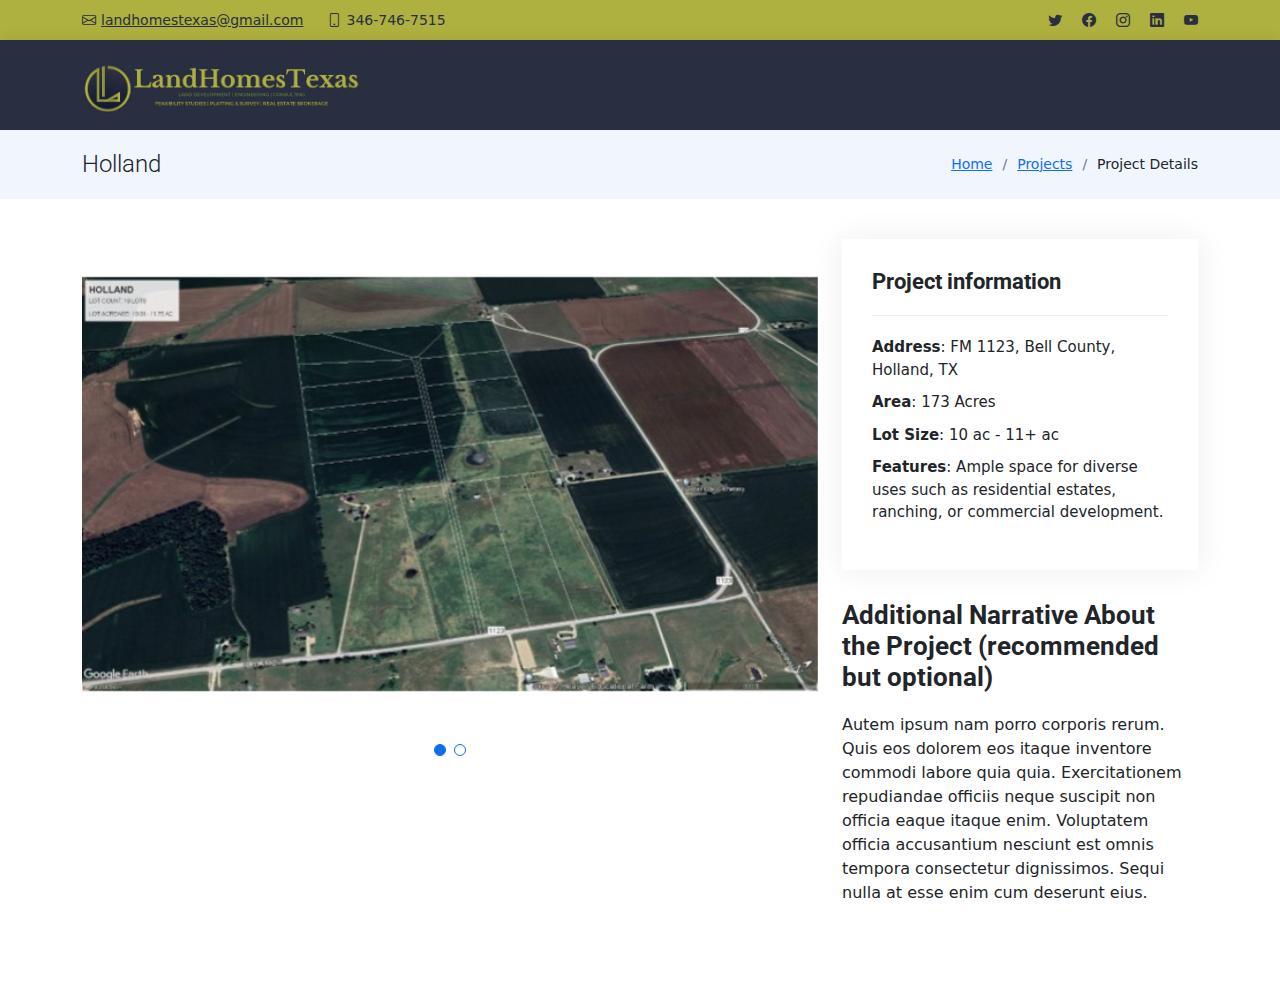
<file: projects-10holland.html>
<!DOCTYPE html>
<html lang="en">

<!--- 
        ==========================================================================
        * Project No.:    Tumbletech-2024-001
        * Title:          Land Homes Texas Website Concept 002 Bertram399 Details
        * Author:         Joven Moralejo - Tumbletech, Inc.
        * Date:           April 26, 2024
        ==========================================================================
--->

<head>
  <meta charset="utf-8">
  <meta content="width=device-width, initial-scale=1.0" name="viewport">

  <title>LandHomesTexas</title>
  <meta content="" name="description">
  <meta content="" name="keywords">

  <!-- Favicons -->
  <link href="assets/img/mainlogo.png.png" rel="icon">
  <link href="assets/img/mainlogo.png.png" rel="apple-touch-icon">

  <!-- Google Fonts -->
  <link href="https://fonts.googleapis.com/css?family=Open+Sans:300,300i,400,400i,600,600i,700,700i|Roboto:300,300i,400,400i,500,500i,600,600i,700,700i|Poppins:300,300i,400,400i,500,500i,600,600i,700,700i" rel="stylesheet">

  <!-- Vendor CSS Files -->
  <link href="assets/vendor/aos/aos.css" rel="stylesheet">
  <link href="assets/vendor/bootstrap/css/bootstrap.min.css" rel="stylesheet">
  <link href="assets/vendor/bootstrap-icons/bootstrap-icons.css" rel="stylesheet">
  <link href="assets/vendor/boxicons/css/boxicons.min.css" rel="stylesheet">
  <link href="assets/vendor/glightbox/css/glightbox.min.css" rel="stylesheet">
  <link href="assets/vendor/swiper/swiper-bundle.min.css" rel="stylesheet">

  <!-- Template Main CSS File -->
  <link href="assets/css/portfoliostyle.css" rel="stylesheet">

  <!--- Bootstrap Modals-->
  <link href="https://cdn.jsdelivr.net/npm/bootstrap@5.3.3/dist/css/bootstrap.min.css" rel="stylesheet" integrity="sha384-QWTKZyjpPEjISv5WaRU9OFeRpok6YctnYmDr5pNlyT2bRjXh0JMhjY6hW+ALEwIH" crossorigin="anonymous">

  <!--- Slogan Text Style --->
  <link rel="preconnect" href="https://fonts.googleapis.com">
  <link rel="preconnect" href="https://fonts.gstatic.com" crossorigin>
  <link href="https://fonts.googleapis.com/css2?family=Hurricane&display=swap" rel="stylesheet">

</head>

<body>

  <!-- ======= Top Bar ======= -->
  <section id="topbar" class="d-flex align-items-center">
    <div class="container d-flex justify-content-center justify-content-md-between">
      <div class="contact-info d-flex align-items-center">
        <i class="bi bi-envelope d-flex align-items-center"><a href="mailto:contact@example.com">landhomestexas@gmail.com</a></i>
        <i class="bi bi-phone d-flex align-items-center ms-4"><span>346-746-7515</span></i>
      </div>
      <div class="social-links d-none d-md-flex align-items-center">
        <a href="#" class="twitter"><i class="bi bi-twitter"></i></i></a>
        <a href="https://www.facebook.com/LandHomesTexas" class="facebook"><i class="bi bi-facebook"></i></a>
        <a href="https://www.instagram.com/landhomestexas/" class="instagram"><i class="bi bi-instagram"></i></a>
        <a href="#" class="linkedin"><i class="bi bi-linkedin"></i></i></a>
        <a href="#" class="youtube"><i class="bi bi-youtube"></i></i></a>
      </div>
    </div>
  </section>

  <!-- ======= Header ======= -->
  <header id="header" class="d-flex align-items-center">
    <div class="container d-flex align-items-center justify-content-between">

      <a href='index.html' class="logo"><img src="./assets/img/logo.jpg" alt=""></a>

    </div>
  </header>
   <!-- ======= Breadcrumbs Section ======= -->
   <section class="breadcrumbs">
    <div class="container">

      <div class="d-flex justify-content-between align-items-center">
        <h2>Holland</h2>
        <ol>
          <li><a href="index.html">Home</a></li>
          <li><a href="index.html#portfolio">Projects</a></li>
          <li>Project Details</li>
        </ol>
      </div>

    </div>
  </section><!-- Breadcrumbs Section -->
  <!-- ======= Portfolio Details Section ======= -->
  <section id="portfolio-details" class="portfolio-details">
    <div class="container">

      <div class="row gy-4">

        <div class="col-lg-8">
          <div class="portfolio-details-slider swiper">
            <div class="swiper-wrapper align-items-center">

              <div class="swiper-slide">
                <img src="assets/img/proj10_holland.jpg" alt="">
              </div>

              <div class="swiper-slide">
                <img src="assets/img/proj10_hollanda.jpg" alt="">
              </div>

            </div>
            <div class="swiper-pagination"></div>
          </div>
        </div>

        <div class="col-lg-4">
          <div class="portfolio-info">
            <h3>Project information</h3>
            <ul>
              <li><strong>Address</strong>: FM 1123, Bell County, Holland, TX</li>
              <li><strong>Area</strong>: 173 Acres</li>
              <li><strong>Lot Size</strong>: 10 ac - 11+ ac</li>
              <li><strong>Features</strong>: Ample space for diverse uses such as residential estates, ranching, or commercial development.</li>
            </ul>
          </div>
          <div class="portfolio-description">
            <h2>Additional Narrative About the Project (recommended but optional)</h2>
            <p>
              Autem ipsum nam porro corporis rerum. Quis eos dolorem eos itaque inventore commodi labore quia quia. Exercitationem repudiandae officiis neque suscipit non officia eaque itaque enim. Voluptatem officia accusantium nesciunt est omnis tempora consectetur dignissimos. Sequi nulla at esse enim cum deserunt eius.
            </p>
          </div>
        </div>

      </div>

    </div>
  </section><!-- End Portfolio Details Section -->

  <div id="preloader"></div>
  <a href="#" class="back-to-top d-flex align-items-center justify-content-center"><i class="bi bi-arrow-up-short"></i></a>

  <!-- Vendor JS Files -->
  <script src="assets/vendor/purecounter/purecounter_vanilla.js"></script>
  <script src="assets/vendor/aos/aos.js"></script>
  <script src="assets/vendor/bootstrap/js/bootstrap.bundle.min.js"></script>
  <script src="assets/vendor/glightbox/js/glightbox.min.js"></script>
  <script src="assets/vendor/isotope-layout/isotope.pkgd.min.js"></script>
  <script src="assets/vendor/swiper/swiper-bundle.min.js"></script>
  <script src="assets/vendor/waypoints/noframework.waypoints.js"></script>
  <script src="assets/vendor/php-email-form/validate.js"></script>

  <!-- Template Main JS File -->
  <script src="assets/js/main.js"></script>
</body>

</html>
</file>
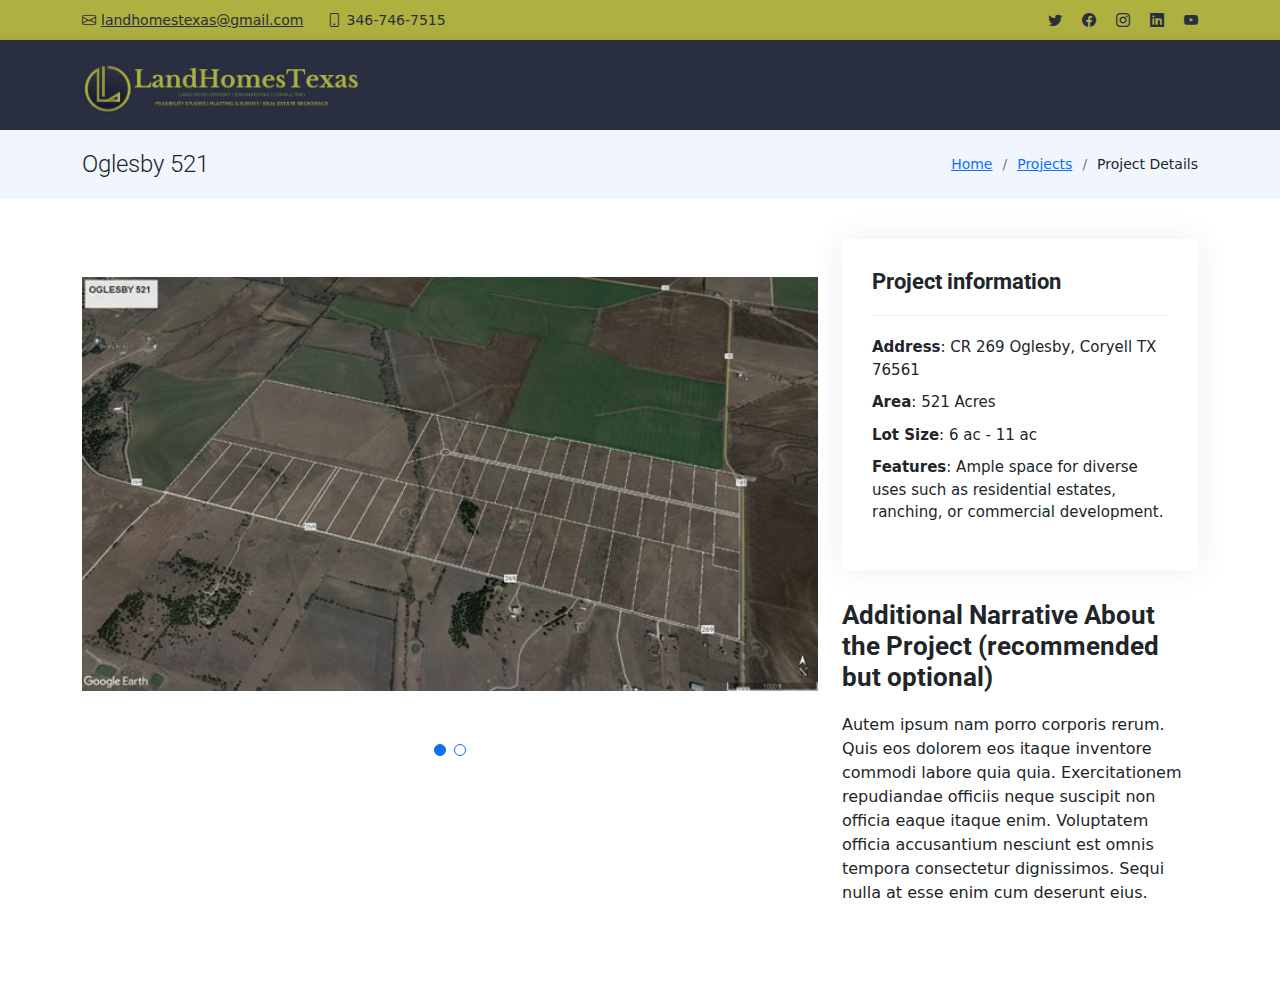
<file: projects-11oglesby521.html>
<!DOCTYPE html>
<html lang="en">

<!--- 
        ==========================================================================
        * Project No.:    Tumbletech-2024-001
        * Title:          Land Homes Texas Website Concept 002 Bertram399 Details
        * Author:         Joven Moralejo - Tumbletech, Inc.
        * Date:           April 26, 2024
        ==========================================================================
--->

<head>
  <meta charset="utf-8">
  <meta content="width=device-width, initial-scale=1.0" name="viewport">

  <title>LandHomesTexas</title>
  <meta content="" name="description">
  <meta content="" name="keywords">

  <!-- Favicons -->
  <link href="assets/img/mainlogo.png.png" rel="icon">
  <link href="assets/img/mainlogo.png.png" rel="apple-touch-icon">

  <!-- Google Fonts -->
  <link href="https://fonts.googleapis.com/css?family=Open+Sans:300,300i,400,400i,600,600i,700,700i|Roboto:300,300i,400,400i,500,500i,600,600i,700,700i|Poppins:300,300i,400,400i,500,500i,600,600i,700,700i" rel="stylesheet">

  <!-- Vendor CSS Files -->
  <link href="assets/vendor/aos/aos.css" rel="stylesheet">
  <link href="assets/vendor/bootstrap/css/bootstrap.min.css" rel="stylesheet">
  <link href="assets/vendor/bootstrap-icons/bootstrap-icons.css" rel="stylesheet">
  <link href="assets/vendor/boxicons/css/boxicons.min.css" rel="stylesheet">
  <link href="assets/vendor/glightbox/css/glightbox.min.css" rel="stylesheet">
  <link href="assets/vendor/swiper/swiper-bundle.min.css" rel="stylesheet">

  <!-- Template Main CSS File -->
  <link href="assets/css/portfoliostyle.css" rel="stylesheet">

  <!--- Bootstrap Modals-->
  <link href="https://cdn.jsdelivr.net/npm/bootstrap@5.3.3/dist/css/bootstrap.min.css" rel="stylesheet" integrity="sha384-QWTKZyjpPEjISv5WaRU9OFeRpok6YctnYmDr5pNlyT2bRjXh0JMhjY6hW+ALEwIH" crossorigin="anonymous">

  <!--- Slogan Text Style --->
  <link rel="preconnect" href="https://fonts.googleapis.com">
  <link rel="preconnect" href="https://fonts.gstatic.com" crossorigin>
  <link href="https://fonts.googleapis.com/css2?family=Hurricane&display=swap" rel="stylesheet">

</head>

<body>

  <!-- ======= Top Bar ======= -->
  <section id="topbar" class="d-flex align-items-center">
    <div class="container d-flex justify-content-center justify-content-md-between">
      <div class="contact-info d-flex align-items-center">
        <i class="bi bi-envelope d-flex align-items-center"><a href="mailto:contact@example.com">landhomestexas@gmail.com</a></i>
        <i class="bi bi-phone d-flex align-items-center ms-4"><span>346-746-7515</span></i>
      </div>
      <div class="social-links d-none d-md-flex align-items-center">
        <a href="#" class="twitter"><i class="bi bi-twitter"></i></i></a>
        <a href="https://www.facebook.com/LandHomesTexas" class="facebook"><i class="bi bi-facebook"></i></a>
        <a href="https://www.instagram.com/landhomestexas/" class="instagram"><i class="bi bi-instagram"></i></a>
        <a href="#" class="linkedin"><i class="bi bi-linkedin"></i></i></a>
        <a href="#" class="youtube"><i class="bi bi-youtube"></i></i></a>
      </div>
    </div>
  </section>

  <!-- ======= Header ======= -->
  <header id="header" class="d-flex align-items-center">
    <div class="container d-flex align-items-center justify-content-between">

      <a href='index.html' class="logo"><img src="./assets/img/logo.jpg" alt=""></a>

    </div>
  </header>
   <!-- ======= Breadcrumbs Section ======= -->
   <section class="breadcrumbs">
    <div class="container">

      <div class="d-flex justify-content-between align-items-center">
        <h2>Oglesby 521</h2>
        <ol>
          <li><a href="index.html">Home</a></li>
          <li><a href="index.html#portfolio">Projects</a></li>
          <li>Project Details</li>
        </ol>
      </div>

    </div>
  </section><!-- Breadcrumbs Section -->
  <!-- ======= Portfolio Details Section ======= -->
  <section id="portfolio-details" class="portfolio-details">
    <div class="container">

      <div class="row gy-4">

        <div class="col-lg-8">
          <div class="portfolio-details-slider swiper">
            <div class="swiper-wrapper align-items-center">

              <div class="swiper-slide">
                <img src="assets/img/proj11_oglesby521.jpg" alt="">
              </div>

              <div class="swiper-slide">
                <img src="assets/img/proj11_oglesby521a.jpg" alt="">
              </div>

            </div>
            <div class="swiper-pagination"></div>
          </div>
        </div>

        <div class="col-lg-4">
          <div class="portfolio-info">
            <h3>Project information</h3>
            <ul>
              <li><strong>Address</strong>: CR 269 Oglesby, Coryell TX 76561</li>
              <li><strong>Area</strong>: 521 Acres</li>
              <li><strong>Lot Size</strong>: 6 ac - 11 ac</li>
              <li><strong>Features</strong>: Ample space for diverse uses such as residential estates, ranching, or commercial development.</li>
            </ul>
          </div>
          <div class="portfolio-description">
            <h2>Additional Narrative About the Project (recommended but optional)</h2>
            <p>
              Autem ipsum nam porro corporis rerum. Quis eos dolorem eos itaque inventore commodi labore quia quia. Exercitationem repudiandae officiis neque suscipit non officia eaque itaque enim. Voluptatem officia accusantium nesciunt est omnis tempora consectetur dignissimos. Sequi nulla at esse enim cum deserunt eius.
            </p>
          </div>
        </div>

      </div>

    </div>
  </section><!-- End Portfolio Details Section -->

  <div id="preloader"></div>
  <a href="#" class="back-to-top d-flex align-items-center justify-content-center"><i class="bi bi-arrow-up-short"></i></a>

  <!-- Vendor JS Files -->
  <script src="assets/vendor/purecounter/purecounter_vanilla.js"></script>
  <script src="assets/vendor/aos/aos.js"></script>
  <script src="assets/vendor/bootstrap/js/bootstrap.bundle.min.js"></script>
  <script src="assets/vendor/glightbox/js/glightbox.min.js"></script>
  <script src="assets/vendor/isotope-layout/isotope.pkgd.min.js"></script>
  <script src="assets/vendor/swiper/swiper-bundle.min.js"></script>
  <script src="assets/vendor/waypoints/noframework.waypoints.js"></script>
  <script src="assets/vendor/php-email-form/validate.js"></script>

  <!-- Template Main JS File -->
  <script src="assets/js/main.js"></script>
</body>

</html>
</file>
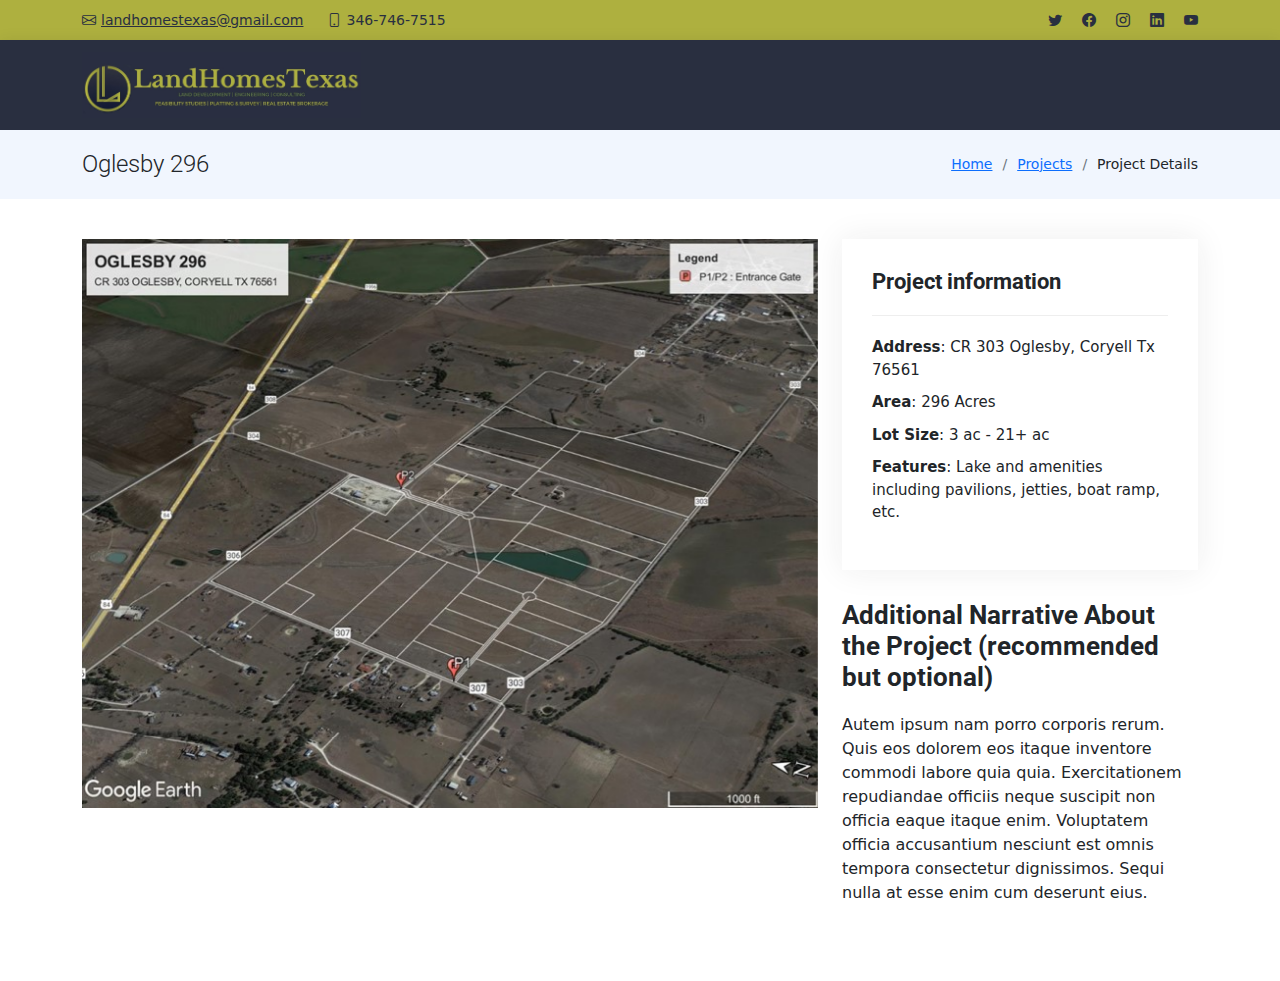
<file: projects-12oglesby296.html>
<!DOCTYPE html>
<html lang="en">

<!--- 
        ==========================================================================
        * Project No.:    Tumbletech-2024-001
        * Title:          Land Homes Texas Website Concept 002 Bertram399 Details
        * Author:         Joven Moralejo - Tumbletech, Inc.
        * Date:           April 26, 2024
        ==========================================================================
--->

<head>
  <meta charset="utf-8">
  <meta content="width=device-width, initial-scale=1.0" name="viewport">

  <title>LandHomesTexas</title>
  <meta content="" name="description">
  <meta content="" name="keywords">

  <!-- Favicons -->
  <link href="assets/img/mainlogo.png.png" rel="icon">
  <link href="assets/img/mainlogo.png.png" rel="apple-touch-icon">

  <!-- Google Fonts -->
  <link href="https://fonts.googleapis.com/css?family=Open+Sans:300,300i,400,400i,600,600i,700,700i|Roboto:300,300i,400,400i,500,500i,600,600i,700,700i|Poppins:300,300i,400,400i,500,500i,600,600i,700,700i" rel="stylesheet">

  <!-- Vendor CSS Files -->
  <link href="assets/vendor/aos/aos.css" rel="stylesheet">
  <link href="assets/vendor/bootstrap/css/bootstrap.min.css" rel="stylesheet">
  <link href="assets/vendor/bootstrap-icons/bootstrap-icons.css" rel="stylesheet">
  <link href="assets/vendor/boxicons/css/boxicons.min.css" rel="stylesheet">
  <link href="assets/vendor/glightbox/css/glightbox.min.css" rel="stylesheet">
  <link href="assets/vendor/swiper/swiper-bundle.min.css" rel="stylesheet">

  <!-- Template Main CSS File -->
  <link href="assets/css/portfoliostyle.css" rel="stylesheet">

  <!--- Bootstrap Modals-->
  <link href="https://cdn.jsdelivr.net/npm/bootstrap@5.3.3/dist/css/bootstrap.min.css" rel="stylesheet" integrity="sha384-QWTKZyjpPEjISv5WaRU9OFeRpok6YctnYmDr5pNlyT2bRjXh0JMhjY6hW+ALEwIH" crossorigin="anonymous">

  <!--- Slogan Text Style --->
  <link rel="preconnect" href="https://fonts.googleapis.com">
  <link rel="preconnect" href="https://fonts.gstatic.com" crossorigin>
  <link href="https://fonts.googleapis.com/css2?family=Hurricane&display=swap" rel="stylesheet">

</head>

<body>

  <!-- ======= Top Bar ======= -->
  <section id="topbar" class="d-flex align-items-center">
    <div class="container d-flex justify-content-center justify-content-md-between">
      <div class="contact-info d-flex align-items-center">
        <i class="bi bi-envelope d-flex align-items-center"><a href="mailto:contact@example.com">landhomestexas@gmail.com</a></i>
        <i class="bi bi-phone d-flex align-items-center ms-4"><span>346-746-7515</span></i>
      </div>
      <div class="social-links d-none d-md-flex align-items-center">
        <a href="#" class="twitter"><i class="bi bi-twitter"></i></i></a>
        <a href="https://www.facebook.com/LandHomesTexas" class="facebook"><i class="bi bi-facebook"></i></a>
        <a href="https://www.instagram.com/landhomestexas/" class="instagram"><i class="bi bi-instagram"></i></a>
        <a href="#" class="linkedin"><i class="bi bi-linkedin"></i></i></a>
        <a href="#" class="youtube"><i class="bi bi-youtube"></i></i></a>
      </div>
    </div>
  </section>

  <!-- ======= Header ======= -->
  <header id="header" class="d-flex align-items-center">
    <div class="container d-flex align-items-center justify-content-between">

      <a href='index.html' class="logo"><img src="./assets/img/logo.jpg" alt=""></a>

    </div>
  </header>
   <!-- ======= Breadcrumbs Section ======= -->
   <section class="breadcrumbs">
    <div class="container">

      <div class="d-flex justify-content-between align-items-center">
        <h2>Oglesby 296</h2>
        <ol>
          <li><a href="index.html">Home</a></li>
          <li><a href="index.html#portfolio">Projects</a></li>
          <li>Project Details</li>
        </ol>
      </div>

    </div>
  </section><!-- Breadcrumbs Section -->
  <!-- ======= Portfolio Details Section ======= -->
  <section id="portfolio-details" class="portfolio-details">
    <div class="container">

      <div class="row gy-4">

        <div class="col-lg-8">
          <div class="portfolio-details-slider swiper">
            <div class="swiper-wrapper align-items-center">

              <div class="swiper-slide">
                <img src="assets/img/proj12_oglesby296.jpg" alt="">
              </div>

            </div>
            <div class="swiper-pagination"></div>
          </div>
        </div>

        <div class="col-lg-4">
          <div class="portfolio-info">
            <h3>Project information</h3>
            <ul>
              <li><strong>Address</strong>: CR 303 Oglesby, Coryell Tx 76561</li>
              <li><strong>Area</strong>: 296 Acres</li>
              <li><strong>Lot Size</strong>: 3 ac - 21+ ac</li>
              <li><strong>Features</strong>: Lake and amenities including pavilions, jetties, boat ramp, etc.</li>
            </ul>
          </div>
          <div class="portfolio-description">
            <h2>Additional Narrative About the Project (recommended but optional)</h2>
            <p>
              Autem ipsum nam porro corporis rerum. Quis eos dolorem eos itaque inventore commodi labore quia quia. Exercitationem repudiandae officiis neque suscipit non officia eaque itaque enim. Voluptatem officia accusantium nesciunt est omnis tempora consectetur dignissimos. Sequi nulla at esse enim cum deserunt eius.
            </p>
          </div>
        </div>

      </div>

    </div>
  </section><!-- End Portfolio Details Section -->

  <div id="preloader"></div>
  <a href="#" class="back-to-top d-flex align-items-center justify-content-center"><i class="bi bi-arrow-up-short"></i></a>

  <!-- Vendor JS Files -->
  <script src="assets/vendor/purecounter/purecounter_vanilla.js"></script>
  <script src="assets/vendor/aos/aos.js"></script>
  <script src="assets/vendor/bootstrap/js/bootstrap.bundle.min.js"></script>
  <script src="assets/vendor/glightbox/js/glightbox.min.js"></script>
  <script src="assets/vendor/isotope-layout/isotope.pkgd.min.js"></script>
  <script src="assets/vendor/swiper/swiper-bundle.min.js"></script>
  <script src="assets/vendor/waypoints/noframework.waypoints.js"></script>
  <script src="assets/vendor/php-email-form/validate.js"></script>

  <!-- Template Main JS File -->
  <script src="assets/js/main.js"></script>
</body>

</html>
</file>
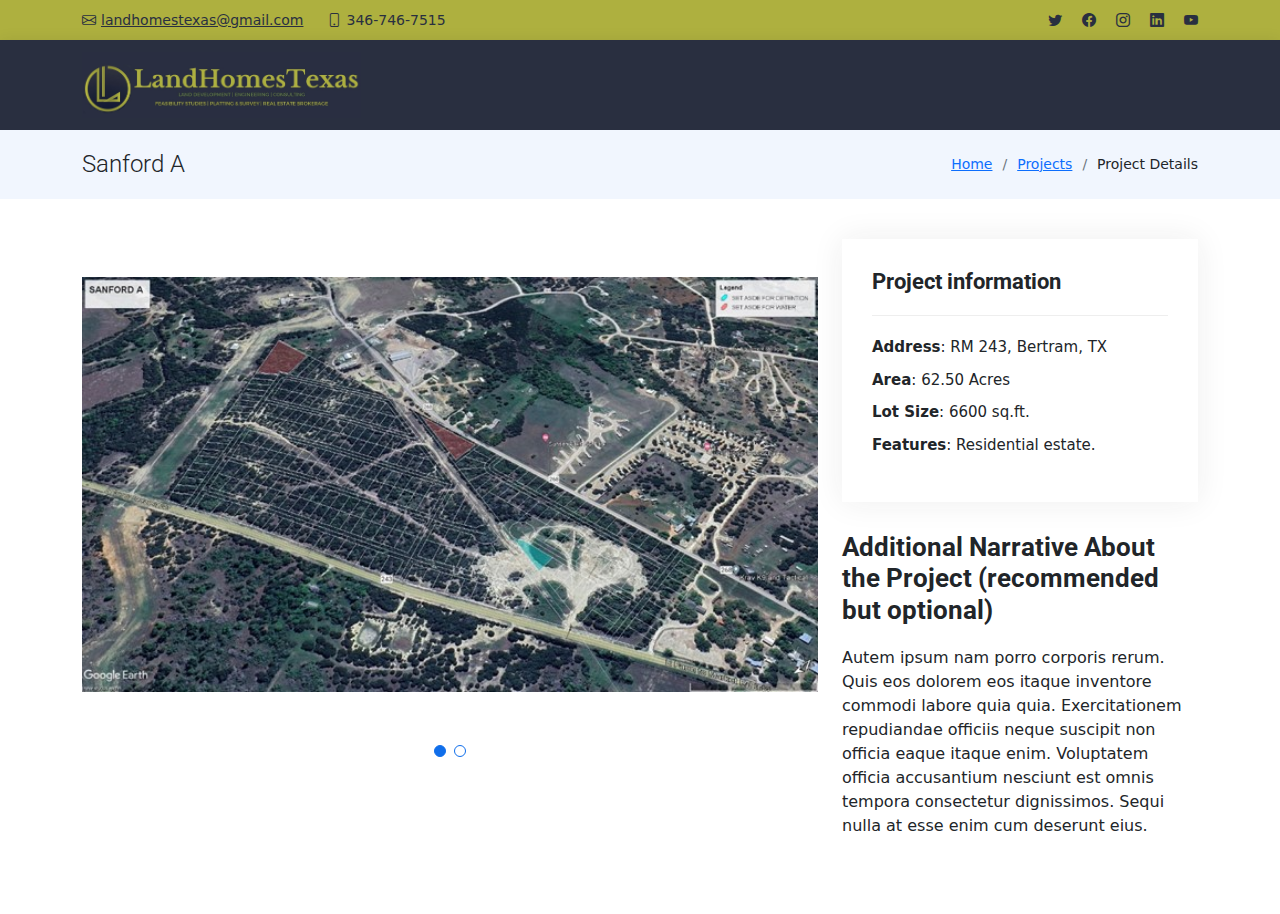
<file: projects-14sanforda.html>
<!DOCTYPE html>
<html lang="en">

<!--- 
        ==========================================================================
        * Project No.:    Tumbletech-2024-001
        * Title:          Land Homes Texas Website Concept 002 Bertram399 Details
        * Author:         Joven Moralejo - Tumbletech, Inc.
        * Date:           April 26, 2024
        ==========================================================================
--->

<head>
  <meta charset="utf-8">
  <meta content="width=device-width, initial-scale=1.0" name="viewport">

  <title>LandHomesTexas</title>
  <meta content="" name="description">
  <meta content="" name="keywords">

  <!-- Favicons -->
  <link href="assets/img/mainlogo.png.png" rel="icon">
  <link href="assets/img/mainlogo.png.png" rel="apple-touch-icon">

  <!-- Google Fonts -->
  <link href="https://fonts.googleapis.com/css?family=Open+Sans:300,300i,400,400i,600,600i,700,700i|Roboto:300,300i,400,400i,500,500i,600,600i,700,700i|Poppins:300,300i,400,400i,500,500i,600,600i,700,700i" rel="stylesheet">

  <!-- Vendor CSS Files -->
  <link href="assets/vendor/aos/aos.css" rel="stylesheet">
  <link href="assets/vendor/bootstrap/css/bootstrap.min.css" rel="stylesheet">
  <link href="assets/vendor/bootstrap-icons/bootstrap-icons.css" rel="stylesheet">
  <link href="assets/vendor/boxicons/css/boxicons.min.css" rel="stylesheet">
  <link href="assets/vendor/glightbox/css/glightbox.min.css" rel="stylesheet">
  <link href="assets/vendor/swiper/swiper-bundle.min.css" rel="stylesheet">

  <!-- Template Main CSS File -->
  <link href="assets/css/portfoliostyle.css" rel="stylesheet">

  <!--- Bootstrap Modals-->
  <link href="https://cdn.jsdelivr.net/npm/bootstrap@5.3.3/dist/css/bootstrap.min.css" rel="stylesheet" integrity="sha384-QWTKZyjpPEjISv5WaRU9OFeRpok6YctnYmDr5pNlyT2bRjXh0JMhjY6hW+ALEwIH" crossorigin="anonymous">

  <!--- Slogan Text Style --->
  <link rel="preconnect" href="https://fonts.googleapis.com">
  <link rel="preconnect" href="https://fonts.gstatic.com" crossorigin>
  <link href="https://fonts.googleapis.com/css2?family=Hurricane&display=swap" rel="stylesheet">

</head>

<body>

  <!-- ======= Top Bar ======= -->
  <section id="topbar" class="d-flex align-items-center">
    <div class="container d-flex justify-content-center justify-content-md-between">
      <div class="contact-info d-flex align-items-center">
        <i class="bi bi-envelope d-flex align-items-center"><a href="mailto:contact@example.com">landhomestexas@gmail.com</a></i>
        <i class="bi bi-phone d-flex align-items-center ms-4"><span>346-746-7515</span></i>
      </div>
      <div class="social-links d-none d-md-flex align-items-center">
        <a href="#" class="twitter"><i class="bi bi-twitter"></i></i></a>
        <a href="https://www.facebook.com/LandHomesTexas" class="facebook"><i class="bi bi-facebook"></i></a>
        <a href="https://www.instagram.com/landhomestexas/" class="instagram"><i class="bi bi-instagram"></i></a>
        <a href="#" class="linkedin"><i class="bi bi-linkedin"></i></i></a>
        <a href="#" class="youtube"><i class="bi bi-youtube"></i></i></a>
      </div>
    </div>
  </section>

  <!-- ======= Header ======= -->
  <header id="header" class="d-flex align-items-center">
    <div class="container d-flex align-items-center justify-content-between">

      <a href='index.html' class="logo"><img src="./assets/img/logo.jpg" alt=""></a>

    </div>
  </header>
   <!-- ======= Breadcrumbs Section ======= -->
   <section class="breadcrumbs">
    <div class="container">

      <div class="d-flex justify-content-between align-items-center">
        <h2>Sanford A</h2>
        <ol>
          <li><a href="index.html">Home</a></li>
          <li><a href="index.html#portfolio">Projects</a></li>
          <li>Project Details</li>
        </ol>
      </div>

    </div>
  </section><!-- Breadcrumbs Section -->
  <!-- ======= Portfolio Details Section ======= -->
  <section id="portfolio-details" class="portfolio-details">
    <div class="container">

      <div class="row gy-4">

        <div class="col-lg-8">
          <div class="portfolio-details-slider swiper">
            <div class="swiper-wrapper align-items-center">

              <div class="swiper-slide">
                <img src="assets/img/proj14_sanforda.jpg" alt="">
              </div>

              <div class="swiper-slide">
                <img src="assets/img/proj14_sanfordaa.jpg" alt="">
              </div>

            </div>
            <div class="swiper-pagination"></div>
          </div>
        </div>

        <div class="col-lg-4">
          <div class="portfolio-info">
            <h3>Project information</h3>
            <ul>
              <li><strong>Address</strong>: RM 243, Bertram, TX</li>
              <li><strong>Area</strong>: 62.50 Acres</li>
              <li><strong>Lot Size</strong>: 6600 sq.ft.</li>
              <li><strong>Features</strong>: Residential estate.</li>
            </ul>
          </div>
          <div class="portfolio-description">
            <h2>Additional Narrative About the Project (recommended but optional)</h2>
            <p>
              Autem ipsum nam porro corporis rerum. Quis eos dolorem eos itaque inventore commodi labore quia quia. Exercitationem repudiandae officiis neque suscipit non officia eaque itaque enim. Voluptatem officia accusantium nesciunt est omnis tempora consectetur dignissimos. Sequi nulla at esse enim cum deserunt eius.
            </p>
          </div>
        </div>

      </div>

    </div>
  </section><!-- End Portfolio Details Section -->

  <div id="preloader"></div>
  <a href="#" class="back-to-top d-flex align-items-center justify-content-center"><i class="bi bi-arrow-up-short"></i></a>

  <!-- Vendor JS Files -->
  <script src="assets/vendor/purecounter/purecounter_vanilla.js"></script>
  <script src="assets/vendor/aos/aos.js"></script>
  <script src="assets/vendor/bootstrap/js/bootstrap.bundle.min.js"></script>
  <script src="assets/vendor/glightbox/js/glightbox.min.js"></script>
  <script src="assets/vendor/isotope-layout/isotope.pkgd.min.js"></script>
  <script src="assets/vendor/swiper/swiper-bundle.min.js"></script>
  <script src="assets/vendor/waypoints/noframework.waypoints.js"></script>
  <script src="assets/vendor/php-email-form/validate.js"></script>

  <!-- Template Main JS File -->
  <script src="assets/js/main.js"></script>
</body>

</html>
</file>
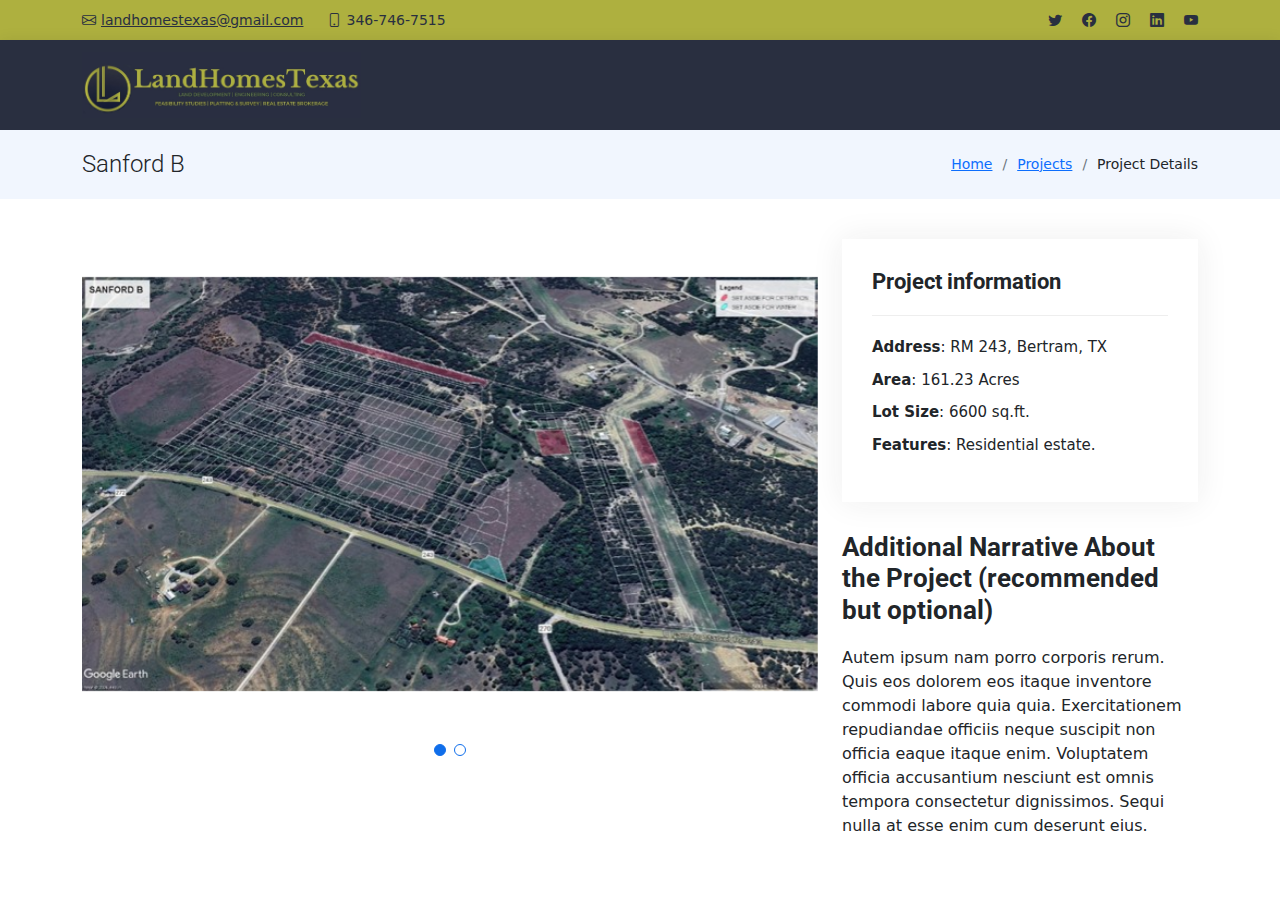
<file: projects-15sanfordb.html>
<!DOCTYPE html>
<html lang="en">

<!--- 
        ==========================================================================
        * Project No.:    Tumbletech-2024-001
        * Title:          Land Homes Texas Website Concept 002 Bertram399 Details
        * Author:         Joven Moralejo - Tumbletech, Inc.
        * Date:           April 26, 2024
        ==========================================================================
--->

<head>
  <meta charset="utf-8">
  <meta content="width=device-width, initial-scale=1.0" name="viewport">

  <title>LandHomesTexas</title>
  <meta content="" name="description">
  <meta content="" name="keywords">

  <!-- Favicons -->
  <link href="assets/img/mainlogo.png.png" rel="icon">
  <link href="assets/img/mainlogo.png.png" rel="apple-touch-icon">

  <!-- Google Fonts -->
  <link href="https://fonts.googleapis.com/css?family=Open+Sans:300,300i,400,400i,600,600i,700,700i|Roboto:300,300i,400,400i,500,500i,600,600i,700,700i|Poppins:300,300i,400,400i,500,500i,600,600i,700,700i" rel="stylesheet">

  <!-- Vendor CSS Files -->
  <link href="assets/vendor/aos/aos.css" rel="stylesheet">
  <link href="assets/vendor/bootstrap/css/bootstrap.min.css" rel="stylesheet">
  <link href="assets/vendor/bootstrap-icons/bootstrap-icons.css" rel="stylesheet">
  <link href="assets/vendor/boxicons/css/boxicons.min.css" rel="stylesheet">
  <link href="assets/vendor/glightbox/css/glightbox.min.css" rel="stylesheet">
  <link href="assets/vendor/swiper/swiper-bundle.min.css" rel="stylesheet">

  <!-- Template Main CSS File -->
  <link href="assets/css/portfoliostyle.css" rel="stylesheet">

  <!--- Bootstrap Modals-->
  <link href="https://cdn.jsdelivr.net/npm/bootstrap@5.3.3/dist/css/bootstrap.min.css" rel="stylesheet" integrity="sha384-QWTKZyjpPEjISv5WaRU9OFeRpok6YctnYmDr5pNlyT2bRjXh0JMhjY6hW+ALEwIH" crossorigin="anonymous">

  <!--- Slogan Text Style --->
  <link rel="preconnect" href="https://fonts.googleapis.com">
  <link rel="preconnect" href="https://fonts.gstatic.com" crossorigin>
  <link href="https://fonts.googleapis.com/css2?family=Hurricane&display=swap" rel="stylesheet">

</head>

<body>

  <!-- ======= Top Bar ======= -->
  <section id="topbar" class="d-flex align-items-center">
    <div class="container d-flex justify-content-center justify-content-md-between">
      <div class="contact-info d-flex align-items-center">
        <i class="bi bi-envelope d-flex align-items-center"><a href="mailto:contact@example.com">landhomestexas@gmail.com</a></i>
        <i class="bi bi-phone d-flex align-items-center ms-4"><span>346-746-7515</span></i>
      </div>
      <div class="social-links d-none d-md-flex align-items-center">
        <a href="#" class="twitter"><i class="bi bi-twitter"></i></i></a>
        <a href="https://www.facebook.com/LandHomesTexas" class="facebook"><i class="bi bi-facebook"></i></a>
        <a href="https://www.instagram.com/landhomestexas/" class="instagram"><i class="bi bi-instagram"></i></a>
        <a href="#" class="linkedin"><i class="bi bi-linkedin"></i></i></a>
        <a href="#" class="youtube"><i class="bi bi-youtube"></i></i></a>
      </div>
    </div>
  </section>

  <!-- ======= Header ======= -->
  <header id="header" class="d-flex align-items-center">
    <div class="container d-flex align-items-center justify-content-between">

      <a href='index.html' class="logo"><img src="./assets/img/logo.jpg" alt=""></a>

    </div>
  </header>
   <!-- ======= Breadcrumbs Section ======= -->
   <section class="breadcrumbs">
    <div class="container">

      <div class="d-flex justify-content-between align-items-center">
        <h2>Sanford B</h2>
        <ol>
          <li><a href="index.html">Home</a></li>
          <li><a href="index.html#portfolio">Projects</a></li>
          <li>Project Details</li>
        </ol>
      </div>

    </div>
  </section><!-- Breadcrumbs Section -->
  <!-- ======= Portfolio Details Section ======= -->
  <section id="portfolio-details" class="portfolio-details">
    <div class="container">

      <div class="row gy-4">

        <div class="col-lg-8">
          <div class="portfolio-details-slider swiper">
            <div class="swiper-wrapper align-items-center">

              <div class="swiper-slide">
                <img src="assets/img/proj15_sanfordb.jpg" alt="">
              </div>

              <div class="swiper-slide">
                <img src="assets/img/proj15_sanfordba.jpg" alt="">
              </div>

            </div>
            <div class="swiper-pagination"></div>
          </div>
        </div>

        <div class="col-lg-4">
          <div class="portfolio-info">
            <h3>Project information</h3>
            <ul>
              <li><strong>Address</strong>: RM 243, Bertram, TX</li>
              <li><strong>Area</strong>: 161.23 Acres</li>
              <li><strong>Lot Size</strong>: 6600 sq.ft.</li>
              <li><strong>Features</strong>: Residential estate.</li>
            </ul>
          </div>
          <div class="portfolio-description">
            <h2>Additional Narrative About the Project (recommended but optional)</h2>
            <p>
              Autem ipsum nam porro corporis rerum. Quis eos dolorem eos itaque inventore commodi labore quia quia. Exercitationem repudiandae officiis neque suscipit non officia eaque itaque enim. Voluptatem officia accusantium nesciunt est omnis tempora consectetur dignissimos. Sequi nulla at esse enim cum deserunt eius.
            </p>
          </div>
        </div>

      </div>

    </div>
  </section><!-- End Portfolio Details Section -->

  <div id="preloader"></div>
  <a href="#" class="back-to-top d-flex align-items-center justify-content-center"><i class="bi bi-arrow-up-short"></i></a>

  <!-- Vendor JS Files -->
  <script src="assets/vendor/purecounter/purecounter_vanilla.js"></script>
  <script src="assets/vendor/aos/aos.js"></script>
  <script src="assets/vendor/bootstrap/js/bootstrap.bundle.min.js"></script>
  <script src="assets/vendor/glightbox/js/glightbox.min.js"></script>
  <script src="assets/vendor/isotope-layout/isotope.pkgd.min.js"></script>
  <script src="assets/vendor/swiper/swiper-bundle.min.js"></script>
  <script src="assets/vendor/waypoints/noframework.waypoints.js"></script>
  <script src="assets/vendor/php-email-form/validate.js"></script>

  <!-- Template Main JS File -->
  <script src="assets/js/main.js"></script>
</body>

</html>
</file>
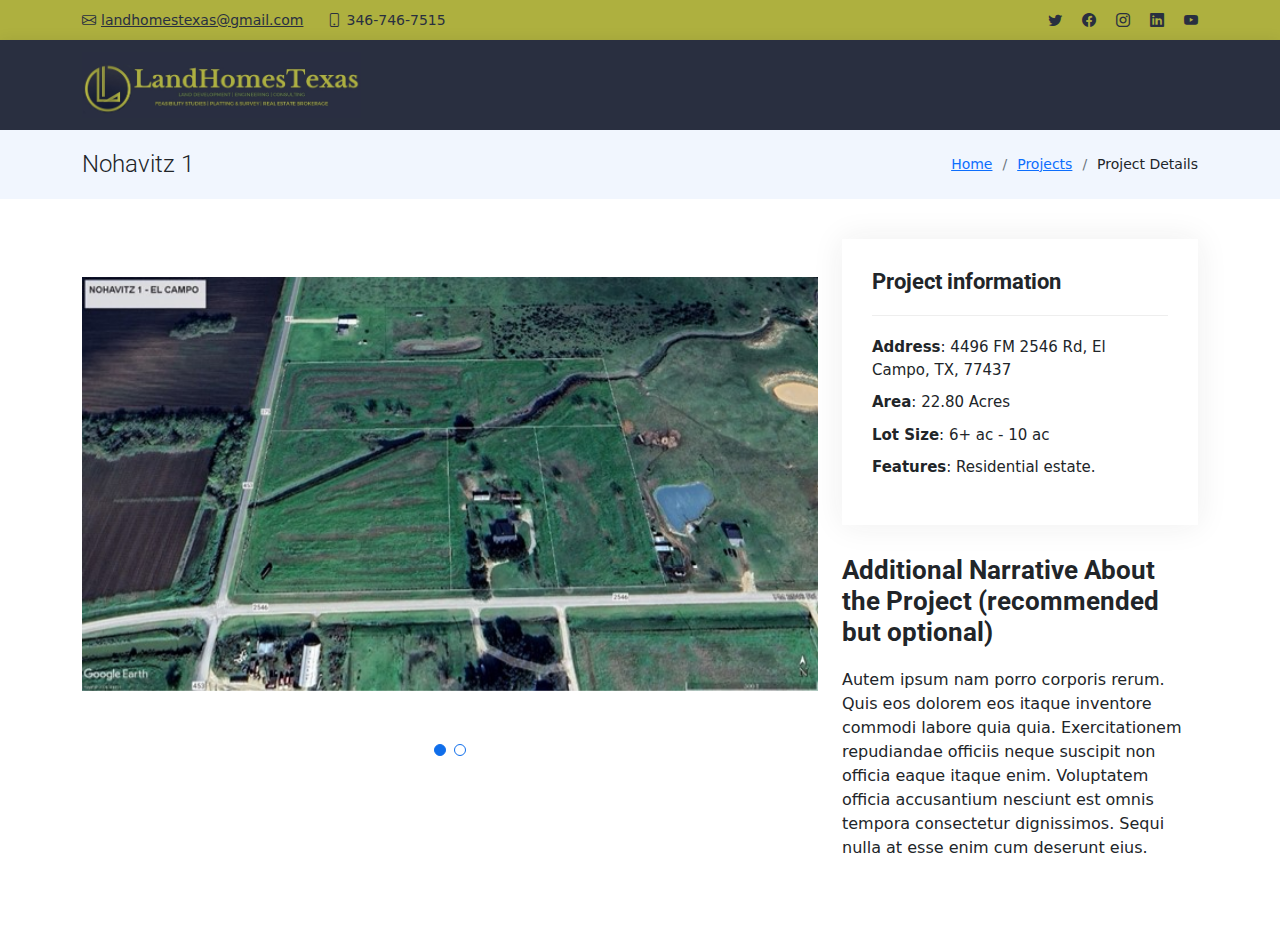
<file: projects-16nohavitz1.html>
<!DOCTYPE html>
<html lang="en">

<!--- 
        ==========================================================================
        * Project No.:    Tumbletech-2024-001
        * Title:          Land Homes Texas Website Concept 002 Bertram399 Details
        * Author:         Joven Moralejo - Tumbletech, Inc.
        * Date:           April 26, 2024
        ==========================================================================
--->

<head>
  <meta charset="utf-8">
  <meta content="width=device-width, initial-scale=1.0" name="viewport">

  <title>LandHomesTexas</title>
  <meta content="" name="description">
  <meta content="" name="keywords">

  <!-- Favicons -->
  <link href="assets/img/mainlogo.png.png" rel="icon">
  <link href="assets/img/mainlogo.png.png" rel="apple-touch-icon">

  <!-- Google Fonts -->
  <link href="https://fonts.googleapis.com/css?family=Open+Sans:300,300i,400,400i,600,600i,700,700i|Roboto:300,300i,400,400i,500,500i,600,600i,700,700i|Poppins:300,300i,400,400i,500,500i,600,600i,700,700i" rel="stylesheet">

  <!-- Vendor CSS Files -->
  <link href="assets/vendor/aos/aos.css" rel="stylesheet">
  <link href="assets/vendor/bootstrap/css/bootstrap.min.css" rel="stylesheet">
  <link href="assets/vendor/bootstrap-icons/bootstrap-icons.css" rel="stylesheet">
  <link href="assets/vendor/boxicons/css/boxicons.min.css" rel="stylesheet">
  <link href="assets/vendor/glightbox/css/glightbox.min.css" rel="stylesheet">
  <link href="assets/vendor/swiper/swiper-bundle.min.css" rel="stylesheet">

  <!-- Template Main CSS File -->
  <link href="assets/css/portfoliostyle.css" rel="stylesheet">

  <!--- Bootstrap Modals-->
  <link href="https://cdn.jsdelivr.net/npm/bootstrap@5.3.3/dist/css/bootstrap.min.css" rel="stylesheet" integrity="sha384-QWTKZyjpPEjISv5WaRU9OFeRpok6YctnYmDr5pNlyT2bRjXh0JMhjY6hW+ALEwIH" crossorigin="anonymous">

  <!--- Slogan Text Style --->
  <link rel="preconnect" href="https://fonts.googleapis.com">
  <link rel="preconnect" href="https://fonts.gstatic.com" crossorigin>
  <link href="https://fonts.googleapis.com/css2?family=Hurricane&display=swap" rel="stylesheet">

</head>

<body>

  <!-- ======= Top Bar ======= -->
  <section id="topbar" class="d-flex align-items-center">
    <div class="container d-flex justify-content-center justify-content-md-between">
      <div class="contact-info d-flex align-items-center">
        <i class="bi bi-envelope d-flex align-items-center"><a href="mailto:contact@example.com">landhomestexas@gmail.com</a></i>
        <i class="bi bi-phone d-flex align-items-center ms-4"><span>346-746-7515</span></i>
      </div>
      <div class="social-links d-none d-md-flex align-items-center">
        <a href="#" class="twitter"><i class="bi bi-twitter"></i></i></a>
        <a href="https://www.facebook.com/LandHomesTexas" class="facebook"><i class="bi bi-facebook"></i></a>
        <a href="https://www.instagram.com/landhomestexas/" class="instagram"><i class="bi bi-instagram"></i></a>
        <a href="#" class="linkedin"><i class="bi bi-linkedin"></i></i></a>
        <a href="#" class="youtube"><i class="bi bi-youtube"></i></i></a>
      </div>
    </div>
  </section>

  <!-- ======= Header ======= -->
  <header id="header" class="d-flex align-items-center">
    <div class="container d-flex align-items-center justify-content-between">

      <a href='index.html' class="logo"><img src="./assets/img/logo.jpg" alt=""></a>

    </div>
  </header>
   <!-- ======= Breadcrumbs Section ======= -->
   <section class="breadcrumbs">
    <div class="container">

      <div class="d-flex justify-content-between align-items-center">
        <h2>Nohavitz 1</h2>
        <ol>
          <li><a href="index.html">Home</a></li>
          <li><a href="index.html#portfolio">Projects</a></li>
          <li>Project Details</li>
        </ol>
      </div>

    </div>
  </section><!-- Breadcrumbs Section -->
  <!-- ======= Portfolio Details Section ======= -->
  <section id="portfolio-details" class="portfolio-details">
    <div class="container">

      <div class="row gy-4">

        <div class="col-lg-8">
          <div class="portfolio-details-slider swiper">
            <div class="swiper-wrapper align-items-center">

              <div class="swiper-slide">
                <img src="assets/img/proj16_nohavitz1.jpg" alt="">
              </div>

              <div class="swiper-slide">
                <img src="assets/img/proj16_nohavitz1a.jpg" alt="">
              </div>

            </div>
            <div class="swiper-pagination"></div>
          </div>
        </div>

        <div class="col-lg-4">
          <div class="portfolio-info">
            <h3>Project information</h3>
            <ul>
              <li><strong>Address</strong>: 4496 FM 2546 Rd, El Campo, TX, 77437</li>
              <li><strong>Area</strong>: 22.80 Acres</li>
              <li><strong>Lot Size</strong>: 6+ ac - 10 ac</li>
              <li><strong>Features</strong>: Residential estate.</li>
            </ul>
          </div>
          <div class="portfolio-description">
            <h2>Additional Narrative About the Project (recommended but optional)</h2>
            <p>
              Autem ipsum nam porro corporis rerum. Quis eos dolorem eos itaque inventore commodi labore quia quia. Exercitationem repudiandae officiis neque suscipit non officia eaque itaque enim. Voluptatem officia accusantium nesciunt est omnis tempora consectetur dignissimos. Sequi nulla at esse enim cum deserunt eius.
            </p>
          </div>
        </div>

      </div>

    </div>
  </section><!-- End Portfolio Details Section -->

  <div id="preloader"></div>
  <a href="#" class="back-to-top d-flex align-items-center justify-content-center"><i class="bi bi-arrow-up-short"></i></a>

  <!-- Vendor JS Files -->
  <script src="assets/vendor/purecounter/purecounter_vanilla.js"></script>
  <script src="assets/vendor/aos/aos.js"></script>
  <script src="assets/vendor/bootstrap/js/bootstrap.bundle.min.js"></script>
  <script src="assets/vendor/glightbox/js/glightbox.min.js"></script>
  <script src="assets/vendor/isotope-layout/isotope.pkgd.min.js"></script>
  <script src="assets/vendor/swiper/swiper-bundle.min.js"></script>
  <script src="assets/vendor/waypoints/noframework.waypoints.js"></script>
  <script src="assets/vendor/php-email-form/validate.js"></script>

  <!-- Template Main JS File -->
  <script src="assets/js/main.js"></script>
</body>

</html>
</file>
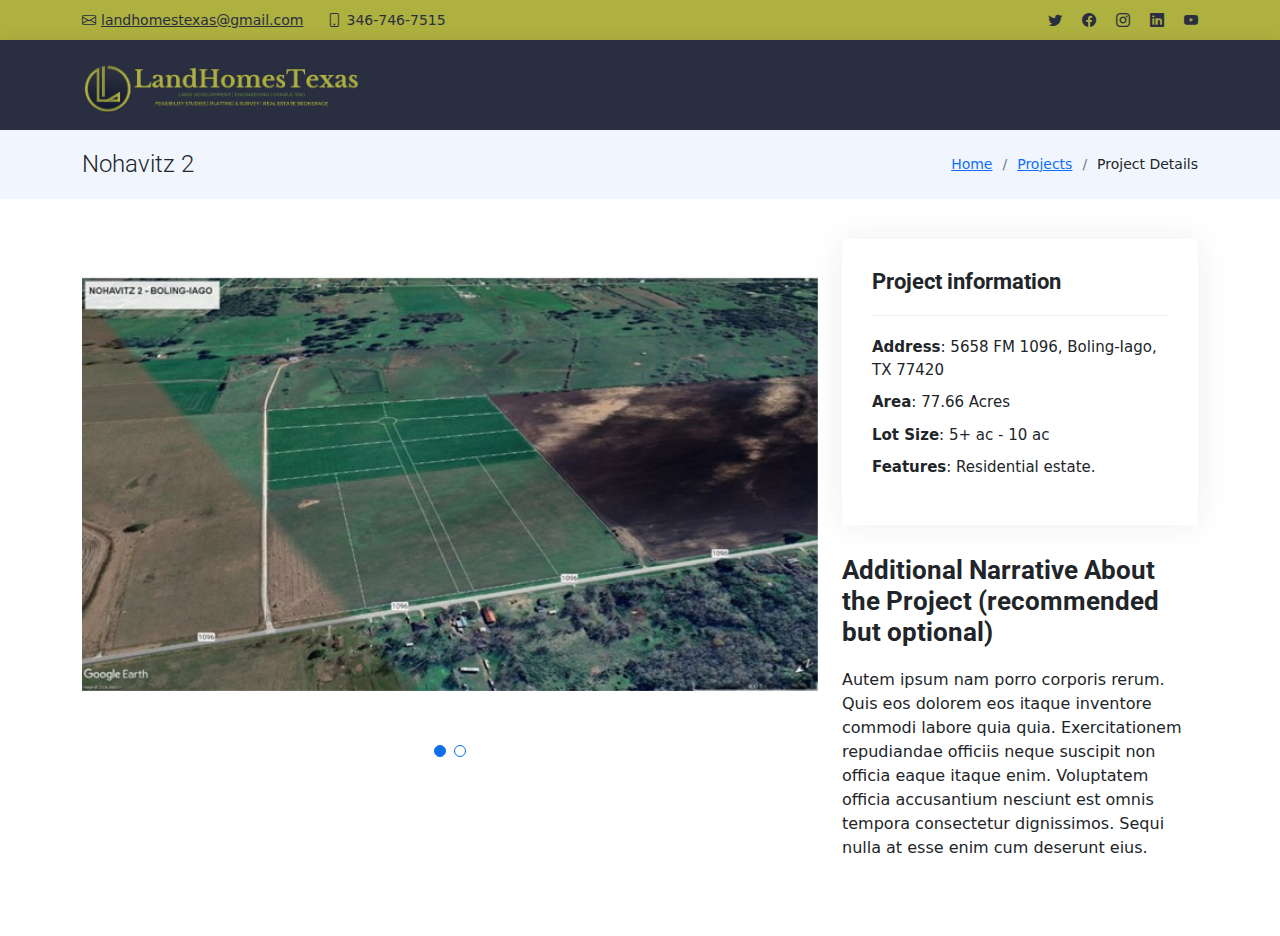
<file: projects-17nohavitz2.html>
<!DOCTYPE html>
<html lang="en">

<!--- 
        ==========================================================================
        * Project No.:    Tumbletech-2024-001
        * Title:          Land Homes Texas Website Concept 002 Bertram399 Details
        * Author:         Joven Moralejo - Tumbletech, Inc.
        * Date:           April 26, 2024
        ==========================================================================
--->

<head>
  <meta charset="utf-8">
  <meta content="width=device-width, initial-scale=1.0" name="viewport">

  <title>LandHomesTexas</title>
  <meta content="" name="description">
  <meta content="" name="keywords">

  <!-- Favicons -->
  <link href="assets/img/mainlogo.png.png" rel="icon">
  <link href="assets/img/mainlogo.png.png" rel="apple-touch-icon">

  <!-- Google Fonts -->
  <link href="https://fonts.googleapis.com/css?family=Open+Sans:300,300i,400,400i,600,600i,700,700i|Roboto:300,300i,400,400i,500,500i,600,600i,700,700i|Poppins:300,300i,400,400i,500,500i,600,600i,700,700i" rel="stylesheet">

  <!-- Vendor CSS Files -->
  <link href="assets/vendor/aos/aos.css" rel="stylesheet">
  <link href="assets/vendor/bootstrap/css/bootstrap.min.css" rel="stylesheet">
  <link href="assets/vendor/bootstrap-icons/bootstrap-icons.css" rel="stylesheet">
  <link href="assets/vendor/boxicons/css/boxicons.min.css" rel="stylesheet">
  <link href="assets/vendor/glightbox/css/glightbox.min.css" rel="stylesheet">
  <link href="assets/vendor/swiper/swiper-bundle.min.css" rel="stylesheet">

  <!-- Template Main CSS File -->
  <link href="assets/css/portfoliostyle.css" rel="stylesheet">

  <!--- Bootstrap Modals-->
  <link href="https://cdn.jsdelivr.net/npm/bootstrap@5.3.3/dist/css/bootstrap.min.css" rel="stylesheet" integrity="sha384-QWTKZyjpPEjISv5WaRU9OFeRpok6YctnYmDr5pNlyT2bRjXh0JMhjY6hW+ALEwIH" crossorigin="anonymous">

  <!--- Slogan Text Style --->
  <link rel="preconnect" href="https://fonts.googleapis.com">
  <link rel="preconnect" href="https://fonts.gstatic.com" crossorigin>
  <link href="https://fonts.googleapis.com/css2?family=Hurricane&display=swap" rel="stylesheet">

</head>

<body>

  <!-- ======= Top Bar ======= -->
  <section id="topbar" class="d-flex align-items-center">
    <div class="container d-flex justify-content-center justify-content-md-between">
      <div class="contact-info d-flex align-items-center">
        <i class="bi bi-envelope d-flex align-items-center"><a href="mailto:contact@example.com">landhomestexas@gmail.com</a></i>
        <i class="bi bi-phone d-flex align-items-center ms-4"><span>346-746-7515</span></i>
      </div>
      <div class="social-links d-none d-md-flex align-items-center">
        <a href="#" class="twitter"><i class="bi bi-twitter"></i></i></a>
        <a href="https://www.facebook.com/LandHomesTexas" class="facebook"><i class="bi bi-facebook"></i></a>
        <a href="https://www.instagram.com/landhomestexas/" class="instagram"><i class="bi bi-instagram"></i></a>
        <a href="#" class="linkedin"><i class="bi bi-linkedin"></i></i></a>
        <a href="#" class="youtube"><i class="bi bi-youtube"></i></i></a>
      </div>
    </div>
  </section>

  <!-- ======= Header ======= -->
  <header id="header" class="d-flex align-items-center">
    <div class="container d-flex align-items-center justify-content-between">

      <a href='index.html' class="logo"><img src="./assets/img/logo.jpg" alt=""></a>

    </div>
  </header>
   <!-- ======= Breadcrumbs Section ======= -->
   <section class="breadcrumbs">
    <div class="container">

      <div class="d-flex justify-content-between align-items-center">
        <h2>Nohavitz 2</h2>
        <ol>
          <li><a href="index.html">Home</a></li>
          <li><a href="index.html#portfolio">Projects</a></li>
          <li>Project Details</li>
        </ol>
      </div>

    </div>
  </section><!-- Breadcrumbs Section -->
  <!-- ======= Portfolio Details Section ======= -->
  <section id="portfolio-details" class="portfolio-details">
    <div class="container">

      <div class="row gy-4">

        <div class="col-lg-8">
          <div class="portfolio-details-slider swiper">
            <div class="swiper-wrapper align-items-center">

              <div class="swiper-slide">
                <img src="assets/img/proj17_nohavitz2.jpg" alt="">
              </div>

              <div class="swiper-slide">
                <img src="assets/img/proj17_nohavitz2a.jpg" alt="">
              </div>

            </div>
            <div class="swiper-pagination"></div>
          </div>
        </div>

        <div class="col-lg-4">
          <div class="portfolio-info">
            <h3>Project information</h3>
            <ul>
              <li><strong>Address</strong>: 5658 FM 1096, Boling-Iago, TX 77420</li>
              <li><strong>Area</strong>: 77.66 Acres</li>
              <li><strong>Lot Size</strong>: 5+ ac - 10 ac</li>
              <li><strong>Features</strong>: Residential estate.</li>
            </ul>
          </div>
          <div class="portfolio-description">
            <h2>Additional Narrative About the Project (recommended but optional)</h2>
            <p>
              Autem ipsum nam porro corporis rerum. Quis eos dolorem eos itaque inventore commodi labore quia quia. Exercitationem repudiandae officiis neque suscipit non officia eaque itaque enim. Voluptatem officia accusantium nesciunt est omnis tempora consectetur dignissimos. Sequi nulla at esse enim cum deserunt eius.
            </p>
          </div>
        </div>

      </div>

    </div>
  </section><!-- End Portfolio Details Section -->

  <div id="preloader"></div>
  <a href="#" class="back-to-top d-flex align-items-center justify-content-center"><i class="bi bi-arrow-up-short"></i></a>

  <!-- Vendor JS Files -->
  <script src="assets/vendor/purecounter/purecounter_vanilla.js"></script>
  <script src="assets/vendor/aos/aos.js"></script>
  <script src="assets/vendor/bootstrap/js/bootstrap.bundle.min.js"></script>
  <script src="assets/vendor/glightbox/js/glightbox.min.js"></script>
  <script src="assets/vendor/isotope-layout/isotope.pkgd.min.js"></script>
  <script src="assets/vendor/swiper/swiper-bundle.min.js"></script>
  <script src="assets/vendor/waypoints/noframework.waypoints.js"></script>
  <script src="assets/vendor/php-email-form/validate.js"></script>

  <!-- Template Main JS File -->
  <script src="assets/js/main.js"></script>
</body>

</html>
</file>
<file: assets/css/portfoliostyle.css>
/*--------------------------------------------------------------
# General
--------------------------------------------------------------*/
body {
    font-family: "Open Sans", sans-serif;
    color: #444444;
  }
  
  a {
    color: #aeb03f;
    text-decoration: none;
  }
  
  a:hover {
    color: #aeb03f;
    text-decoration: none;
  }
  
  h1,
  h2,
  h3,
  h4,
  h5,
  h6 {
    font-family: "Roboto", sans-serif;
  }
  
  .modal-backdrop {
    display: none;
  }
  
  /*--------------------------------------------------------------
  # Preloader
  --------------------------------------------------------------*/
  #preloader {
    position: fixed;
    top: 0;
    left: 0;
    right: 0;
    bottom: 0;
    z-index: 9999;
    overflow: hidden;
    background: #fff;
  }
  
  #preloader:before {
    content: "";
    position: fixed;
    top: calc(50% - 30px);
    left: calc(50% - 30px);
    border: 6px solid #aeb03f;
    border-top-color: #e2eefd;
    border-radius: 50%;
    width: 60px;
    height: 60px;
    -webkit-animation: animate-preloader 1s linear infinite;
    animation: animate-preloader 1s linear infinite;
  }
  
  @-webkit-keyframes animate-preloader {
    0% {
      transform: rotate(0deg);
    }
  
    100% {
      transform: rotate(360deg);
    }
  }
  
  @keyframes animate-preloader {
    0% {
      transform: rotate(0deg);
    }
  
    100% {
      transform: rotate(360deg);
    }
  }
  
  /*--------------------------------------------------------------
  # Back to top button
  --------------------------------------------------------------*/
  .back-to-top {
    position: fixed;
    visibility: hidden;
    opacity: 0;
    right: 15px;
    bottom: 15px;
    z-index: 996;
    background: #106eea;
    width: 40px;
    height: 40px;
    border-radius: 4px;
    transition: all 0.4s;
  }
  
  .back-to-top i {
    font-size: 28px;
    color: #fff;
    line-height: 0;
  }
  
  .back-to-top:hover {
    background: #3284f1;
    color: #fff;
  }
  
  .back-to-top.active {
    visibility: visible;
    opacity: 1;
  }
  
  /*--------------------------------------------------------------
  # Disable aos animation delay on mobile devices
  --------------------------------------------------------------*/
  @media screen and (max-width: 768px) {
    [data-aos-delay] {
      transition-delay: 0 !important;
    }
  }
  
  /*--------------------------------------------------------------
  # Top Bar
  --------------------------------------------------------------*/
  #topbar {
    background: #aeb03f;
    height: 40px;
    font-size: 14px;
    transition: all 0.5s;
    color: #292f40;
    padding: 0;
  }
  
  #topbar .contact-info i {
    font-style: normal;
    color: #292f40;
  }
  
  #topbar .contact-info i a,
  #topbar .contact-info i span {
    padding-left: 5px;
    color: #292f40;
  }
  
  #topbar .contact-info i a {
    line-height: 0;
    transition: 0.3s;
    transition: 0.3s;
  }
  
  #topbar .contact-info i a:hover {
    color: #fff;
    text-decoration: underline;
  }
  
  #topbar .social-links a {
    color: #292f40;
    line-height: 0;
    transition: 0.3s;
    margin-left: 20px;
  }
  
  #topbar .social-links a:hover {
    color: white;
  }
  
  /*--------------------------------------------------------------
  # Header
  --------------------------------------------------------------*/
  #header {
    /*background: #f6f6f7;*/
    background: #292f40;
    transition: all 0.5s;
    z-index: 997;
    height: 90px;
    box-shadow: 0px 2px 15px rgba(0, 0, 0, 0.1);
  }
  
  #header.fixed-top {
    height: 70px;
  }
  
  #header .logo {
    font-size: 30px;
    margin: 0;
    padding: 0;
    line-height: 1;
    font-weight: 600;
    letter-spacing: 0.8px;
    font-family: "Poppins", sans-serif;
  }
  
  #header .logo a {
    color: #222222;
  }
  
  #header .logo a span {
    color: #aeb03f;
  }
  
  #header .logo img {
    width: 25%;
    height: 25%;
  }
  
  .scrolled-offset {
    margin-top: 70px;
  }
  
  
  
  /*--------------------------------------------------------------
  # Navigation Menu
  --------------------------------------------------------------*/
  /**
  * Desktop Navigation 
  */
  .navbar {
    padding: 0;
  }
  
  .navbar ul {
    margin: 0;
    padding: 0;
    display: flex;
    list-style: none;
    align-items: center;
  }
  
  .navbar li {
    position: relative;
  }
  
  .navbar>ul>li {
    white-space: nowrap;
    padding: 10px 0 10px 28px;
  }
  
  .navbar a,
  .navbar a:focus {
    display: flex;
    align-items: center;
    justify-content: space-between;
    padding: 0 3px;
    font-size: 15px;
    font-weight: 600;
    /*color: #222222*/
    color: #aeb03f;
    white-space: nowrap;
    transition: 0.3s;
    position: relative;
  }
  
  .navbar a i,
  .navbar a:focus i {
    font-size: 12px;
    line-height: 0;
    margin-left: 5px;
  }
  
  .navbar>ul>li>a:before {
    content: "";
    position: absolute;
    width: 100%;
    height: 2px;
    bottom: -6px;
    left: 0;
    background-color: #aeb03f;
    visibility: hidden;
    width: 0px;
    transition: all 0.3s ease-in-out 0s;
  }
  
  .navbar a:hover:before,
  .navbar li:hover>a:before,
  .navbar .active:before {
    visibility: visible;
    width: 100%;
  }
  
  .navbar a:hover,
  .navbar .active,
  .navbar .active:focus,
  .navbar li:hover>a {
    /*color: #106eea;*/
    color: white;
  }
  
  .navbar .dropdown ul {
    display: block;
    position: absolute;
    left: 28px;
    top: calc(100% + 30px);
    margin: 0;
    padding: 10px 0;
    z-index: 99;
    opacity: 0;
    visibility: hidden;
    background: #fff;
    box-shadow: 0px 0px 30px rgba(127, 137, 161, 0.25);
    transition: 0.3s;
  }
  
  .navbar .dropdown ul li {
    min-width: 200px;
  }
  
  .navbar .dropdown ul a {
    padding: 10px 20px;
    font-weight: 400;
  }
  
  .navbar .dropdown ul a i {
    font-size: 12px;
  }
  
  .navbar .dropdown ul a:hover,
  .navbar .dropdown ul .active:hover,
  .navbar .dropdown ul li:hover>a {
    color: #106eea;
  }
  
  .navbar .dropdown:hover>ul {
    opacity: 1;
    top: 100%;
    visibility: visible;
  }
  
  .navbar .dropdown .dropdown ul {
    top: 0;
    left: calc(100% - 30px);
    visibility: hidden;
  }
  
  .navbar .dropdown .dropdown:hover>ul {
    opacity: 1;
    top: 0;
    left: 100%;
    visibility: visible;
  }
  
  @media (max-width: 1366px) {
    .navbar .dropdown .dropdown ul {
      left: -90%;
    }
  
    .navbar .dropdown .dropdown:hover>ul {
      left: -100%;
    }
  }
  
  /**
  * Mobile Navigation 
  */
  .mobile-nav-toggle {
    color: #222222;
    font-size: 28px;
    cursor: pointer;
    display: none;
    line-height: 0;
    transition: 0.5s;
  }
  
  .mobile-nav-toggle.bi-x {
    color: #fff;
  }
  
  @media (max-width: 991px) {
    .mobile-nav-toggle {
      display: block;
    }
  
    .navbar ul {
      display: none;
    }
  }
  
  .navbar-mobile {
    position: fixed;
    overflow: hidden;
    top: 0;
    right: 0;
    left: 0;
    bottom: 0;
    background: rgba(9, 9, 9, 0.9);
    transition: 0.3s;
    z-index: 999;
  }
  
  .navbar-mobile .mobile-nav-toggle {
    position: absolute;
    top: 15px;
    right: 15px;
  }
  
  .navbar-mobile ul {
    display: block;
    position: absolute;
    top: 55px;
    right: 15px;
    bottom: 15px;
    left: 15px;
    padding: 10px 0;
    background-color: #fff;
    overflow-y: auto;
    transition: 0.3s;
  }
  
  .navbar-mobile a,
  .navbar-mobile a:focus {
    padding: 10px 20px;
    font-size: 15px;
    color: #222222;
  }
  
  .navbar-mobile>ul>li {
    padding: 0;
  }
  
  .navbar-mobile a:hover:before,
  .navbar-mobile li:hover>a:before,
  .navbar-mobile .active:before {
    visibility: hidden;
  }
  
  .navbar-mobile a:hover,
  .navbar-mobile .active,
  .navbar-mobile li:hover>a {
    color: #106eea;
  }
  
  .navbar-mobile .getstarted,
  .navbar-mobile .getstarted:focus {
    margin: 15px;
  }
  
  .navbar-mobile .dropdown ul {
    position: static;
    display: none;
    margin: 10px 20px;
    padding: 10px 0;
    z-index: 99;
    opacity: 1;
    visibility: visible;
    background: #fff;
    box-shadow: 0px 0px 30px rgba(127, 137, 161, 0.25);
  }
  
  .navbar-mobile .dropdown ul li {
    min-width: 200px;
  }
  
  .navbar-mobile .dropdown ul a {
    padding: 10px 20px;
  }
  
  .navbar-mobile .dropdown ul a i {
    font-size: 12px;
  }
  
  .navbar-mobile .dropdown ul a:hover,
  .navbar-mobile .dropdown ul .active:hover,
  .navbar-mobile .dropdown ul li:hover>a {
    color: #106eea;
  }
  
  .navbar-mobile .dropdown>.dropdown-active {
    display: block;
  }
  
  /*--------------------------------------------------------------
  # Hero Section
  --------------------------------------------------------------*/
  #hero {
    width: 100%;
    height: 100vh;
    /*background: url("../img/hero-bg.jpg") top left;*/
    background: url("../img/hero-bg02.jpg") top left;
    background-size: cover;
    position: relative;
  }
  
  #hero:before {
    content: "";
    background: rgba(255, 255, 255, 0.6);
    position: absolute;
    bottom: 0;
    top: 0;
    left: 0;
    right: 0;
  }
  
  #hero .container {
    position: relative;
  }
  
  #hero h1 {
    margin: 0;
    font-size: 48px;
    font-weight: 700;
    line-height: 56px;
    color: #222222;
    font-family: "Poppins", sans-serif;
  }
  
  #hero h1 span {
    color: #010048;
  }
  
  #hero h2 {
    color: #555555;
    margin: 5px 0 30px 0;
    font-size: 24px;
    font-weight: 400;
  }
  
  #hero h3 {
    color: darkblue;
    margin: 5px 0 30px 0;
    font-size: 24px;
    font-weight: 400;
  }
  
  #hero .btn-get-started {
    font-family: "Roboto", sans-serif;
    text-transform: uppercase;
    font-weight: 500;
    font-size: 14px;
    letter-spacing: 1px;
    display: inline-block;
    padding: 10px 28px;
    border-radius: 4px;
    transition: 0.5s;
    color: #fff;
    background: #106eea;
  }
  
  #hero .btn-get-started:hover {
    background: #247cf0;
  }
  
  #hero .btn-watch-video {
    font-size: 16px;
    transition: 0.5s;
    margin-left: 25px;
    color: #222222;
    font-weight: 600;
    display: flex;
    align-items: center;
  }
  
  #hero .btn-watch-video i {
    color: #106eea;
    font-size: 32px;
    transition: 0.3s;
    line-height: 0;
    margin-right: 8px;
  }
  
  #hero .btn-watch-video:hover {
    color: #106eea;
  }
  
  #hero .btn-watch-video:hover i {
    color: #3b8af2;
  }
  
  @media (min-width: 1024px) {
    #hero {
      background-attachment: fixed;
    }
  }
  
  @media (max-width: 768px) {
    #hero {
      height: 100vh;
    }
  
    #hero h1 {
      font-size: 28px;
      line-height: 36px;
    }
  
    #hero h2 {
      font-size: 18px;
      line-height: 24px;
      margin-bottom: 30px;
    }
  
    #hero .btn-get-started,
    #hero .btn-watch-video {
      font-size: 13px;
    }
  }
  
  @media (max-height: 500px) {
    #hero {
      height: 120vh;
    }
  }
  
  /*--------------------------------------------------------------
  # Sections General
  --------------------------------------------------------------*/
  section {
    padding: 60px 0;
    overflow: hidden;
  }
  
  .section-bg {
    background-color: #f6f9fe;
  }
  
  .section-title {
    text-align: center;
    padding-bottom: 30px;
  }
  
  .section-title h2 {
    font-size: 13px;
    letter-spacing: 1px;
    font-weight: 700;
    padding: 8px 20px;
    margin: 0;
    background: #e7f1fd;
    color: #106eea;
    display: inline-block;
    text-transform: uppercase;
    border-radius: 50px;
  }
  
  .section-title h3 {
    margin: 15px 0 0 0;
    font-size: 32px;
    font-weight: 700;
  }
  
  .section-title h3 span {
    color: #106eea;
  }
  
  .section-title p {
    margin: 15px auto 0 auto;
    font-weight: 600;
  }
  
  @media (min-width: 1024px) {
    .section-title p {
      width: 50%;
    }
  }
  
  /*--------------------------------------------------------------
  # Breadcrumbs
  --------------------------------------------------------------*/
  .breadcrumbs {
    padding: 20px 0;
    background-color: #f1f6fe;
    min-height: 40px;
  }
  
  .breadcrumbs h2 {
    font-size: 24px;
    font-weight: 300;
    margin: 0;
  }
  
  @media (max-width: 992px) {
    .breadcrumbs h2 {
      margin: 0 0 10px 0;
    }
  }
  
  .breadcrumbs ol {
    display: flex;
    flex-wrap: wrap;
    list-style: none;
    padding: 0;
    margin: 0;
    font-size: 14px;
  }
  
  .breadcrumbs ol li+li {
    padding-left: 10px;
  }
  
  .breadcrumbs ol li+li::before {
    display: inline-block;
    padding-right: 10px;
    color: #6c757d;
    content: "/";
  }
  
  @media (max-width: 768px) {
    .breadcrumbs .d-flex {
      display: block !important;
    }
  
    .breadcrumbs ol {
      display: block;
    }
  
    .breadcrumbs ol li {
      display: inline-block;
    }
  }
  
  /*--------------------------------------------------------------
  # Featured Services
  --------------------------------------------------------------*/
  /*.featured-services .icon-box {
    padding: 30px;
    position: relative;
    overflow: hidden;
    background: #fff;
    box-shadow: 0 0 29px 0 rgba(68, 88, 144, 0.12);
    transition: all 0.3s ease-in-out;
    border-radius: 8px;
    z-index: 1;
  }
  
  .featured-services .icon-box::before {
    content: "";
    position: absolute;
    background: #cbe0fb;
    right: 0;
    left: 0;
    bottom: 0;
    top: 100%;
    transition: all 0.3s;
    z-index: -1;
  }
  
  .featured-services .icon-box:hover::before {
    background: #106eea;
    top: 0;
    border-radius: 0px;
  }
  
  .featured-services .icon {
    margin-bottom: 15px;
  }
  
  .featured-services .icon i {
    font-size: 48px;
    line-height: 1;
    color: #106eea;
    transition: all 0.3s ease-in-out;
  }
  
  .featured-services .title {
    font-weight: 700;
    margin-bottom: 15px;
    font-size: 18px;
  }
  
  .featured-services .title a {
    color: #111;
  }
  
  .featured-services .description {
    font-size: 15px;
    line-height: 28px;
    margin-bottom: 0;
  }
  
  .featured-services .icon-box:hover .title a,
  .featured-services .icon-box:hover .description {
    color: #fff;
  }
  
  .featured-services .icon-box:hover .icon i {
    color: #fff;
  }*/
  
  /*--------------------------------------------------------------
  # About
  --------------------------------------------------------------*/
  .about .content h3 {
    font-weight: 600;
    font-size: 26px;
  }
  
  .about .content ul {
    list-style: none;
    padding: 0;
  }
  
  .about .content ul li {
    display: flex;
    align-items: flex-start;
    margin-bottom: 35px;
  }
  
  .about .content ul li:first-child {
    margin-top: 35px;
  }
  
  .about .content ul i {
    background: #fff;
    box-shadow: 0px 6px 15px rgba(16, 110, 234, 0.12);
    font-size: 24px;
    padding: 20px;
    margin-right: 15px;
    color: #106eea;
    border-radius: 50px;
  }
  
  .about .content ul h5 {
    font-size: 18px;
    color: #555555;
  }
  
  .about .content ul p {
    font-size: 15px;
  }
  
  .about .content p:last-child {
    margin-bottom: 0;
  }
  
  /*--------------------------------------------------------------
  # Skills
  --------------------------------------------------------------*/
  .skills .progress {
    height: 60px;
    display: block;
    background: none;
    border-radius: 0;
  }
  
  .skills .progress .skill {
    padding: 0;
    margin: 0 0 6px 0;
    text-transform: uppercase;
    display: block;
    font-weight: 600;
    font-family: "Poppins", sans-serif;
    color: #222222;
  }
  
  .skills .progress .skill .val {
    float: right;
    font-style: normal;
  }
  
  .skills .progress-bar-wrap {
    background: #e2eefd;
    height: 10px;
  }
  
  .skills .progress-bar {
    width: 1px;
    height: 10px;
    transition: 0.9s;
    background-color: #106eea;
  }
  
  /*--------------------------------------------------------------
  # Services
  --------------------------------------------------------------*/
  .services .icon-box {
    text-align: center;
    border: 1px solid #e2eefd;
    padding: 80px 20px;
    transition: all ease-in-out 0.3s;
    background: #fff;
  }
  
  .services .icon-box .icon {
    margin: 0 auto;
    width: 64px;
    height: 64px;
    background: #f1f6fe;
    border-radius: 4px;
    border: 1px solid #deebfd;
    display: flex;
    align-items: center;
    justify-content: center;
    margin-bottom: 20px;
    transition: ease-in-out 0.3s;
  }
  
  .services .icon-box .icon i {
    color: #3b8af2;
    font-size: 28px;
    transition: ease-in-out 0.3s;
  }
  
  .services .icon-box h4 {
    font-weight: 700;
    margin-bottom: 15px;
    font-size: 24px;
  }
  
  .services .icon-box h4 a {
    color: #222222;
    transition: ease-in-out 0.3s;
  }
  
  .services .icon-box p {
    line-height: 24px;
    font-size: 14px;
    margin-bottom: 0;
  }
  
  .services .icon-box:hover {
    border-color: #fff;
    box-shadow: 0px 0 25px 0 rgba(16, 110, 234, 0.1);
  }
  
  .services .icon-box:hover h4 a,
  .services .icon-box:hover .icon i {
    color: #106eea;
  }
  
  .services .icon-box:hover .icon {
    border-color: #106eea;
  }
  
  .services .row {
    display: flex;
    flex-wrap: wrap;
  }
  
  .services {
    display: flex;
    align-items: center;
  }
  
  .services .group-a {
    display: flex;
    align-items: center;
    padding: 10px;
  }
  
  .service-card01 {
    padding: 25px;
    margin: 10px;
  }
  
  .icon img {
    width: 70%;
    height: 70%
  }
  
  #services .section-title {
    font-size: 13.5px;
  }
  /*--------------------------------------------------------------
  # Portfolio
  --------------------------------------------------------------*/
  .portfolio #portfolio-flters {
    padding: 0;
    margin: 0 auto 15px auto;
    list-style: none;
    text-align: center;
    border-radius: 50px;
    padding: 2px 15px;
  }
  
  .portfolio #portfolio-flters li {
    cursor: pointer;
    display: inline-block;
    padding: 10px 15px 8px 15px;
    font-size: 16px;
    font-weight: 600;
    line-height: 1;
    text-transform: uppercase;
    color: #444444;
    margin-bottom: 5px;
    transition: all 0.3s ease-in-out;
  }
  
  .portfolio #portfolio-flters li:hover,
  .portfolio #portfolio-flters li.filter-active {
    color: #106eea;
  }
  
  .portfolio #portfolio-flters li:last-child {
    margin-right: 0;
  }
  
  .portfolio .portfolio-item {
    margin-bottom: 30px;
  }
  
  .portfolio .portfolio-item .portfolio-info {
    opacity: 0;
    position: absolute;
    left: 30px;
    right: 30px;
    bottom: 0;
    z-index: 3;
    transition: all ease-in-out 0.3s;
    background: rgba(255, 255, 255, 0.9);
    padding: 15px;
  }
  
  .portfolio .portfolio-item .portfolio-info h4 {
    font-size: 18px;
    color: #fff;
    font-weight: 600;
    color: #222222;
  }
  
  .portfolio .portfolio-item .portfolio-info p {
    color: #555555;
    font-size: 14px;
    margin-bottom: 0;
  }
  
  .portfolio .portfolio-item .portfolio-info .preview-link,
  .portfolio .portfolio-item .portfolio-info .details-link {
    position: absolute;
    right: 40px;
    font-size: 24px;
    top: calc(50% - 18px);
    color: #3c3c3c;
  }
  
  .portfolio .portfolio-item .portfolio-info .preview-link:hover,
  .portfolio .portfolio-item .portfolio-info .details-link:hover {
    color: #106eea;
  }
  
  .portfolio .portfolio-item .portfolio-info .details-link {
    right: 10px;
  }
  
  .portfolio .portfolio-item .portfolio-links {
    opacity: 0;
    left: 0;
    right: 0;
    text-align: center;
    z-index: 3;
    position: absolute;
    transition: all ease-in-out 0.3s;
  }
  
  .portfolio .portfolio-item .portfolio-links a {
    color: #fff;
    margin: 0 2px;
    font-size: 28px;
    display: inline-block;
    transition: 0.3s;
  }
  
  .portfolio .portfolio-item .portfolio-links a:hover {
    color: #6ba7f5;
  }
  
  .portfolio .portfolio-item:hover .portfolio-info {
    opacity: 1;
    bottom: 20px;
  }
  
  /*--------------------------------------------------------------
  # Portfolio Details
  --------------------------------------------------------------*/
  .portfolio-details {
    padding-top: 40px;
  }
  
  .portfolio-details .portfolio-details-slider img {
    width: 100%;
  }
  
  .portfolio-details .portfolio-details-slider .swiper-pagination {
    margin-top: 20px;
    position: relative;
  }
  
  .portfolio-details .portfolio-details-slider .swiper-pagination .swiper-pagination-bullet {
    width: 12px;
    height: 12px;
    background-color: #fff;
    opacity: 1;
    border: 1px solid #106eea;
  }
  
  .portfolio-details .portfolio-details-slider .swiper-pagination .swiper-pagination-bullet-active {
    background-color: #106eea;
  }
  
  .portfolio-details .portfolio-info {
    padding: 30px;
    box-shadow: 0px 0 30px rgba(34, 34, 34, 0.08);
  }
  
  .portfolio-details .portfolio-info h3 {
    font-size: 22px;
    font-weight: 700;
    margin-bottom: 20px;
    padding-bottom: 20px;
    border-bottom: 1px solid #eee;
  }
  
  .portfolio-details .portfolio-info ul {
    list-style: none;
    padding: 0;
    font-size: 15px;
  }
  
  .portfolio-details .portfolio-info ul li+li {
    margin-top: 10px;
  }
  
  .portfolio-details .portfolio-description {
    padding-top: 30px;
  }
  
  .portfolio-details .portfolio-description h2 {
    font-size: 26px;
    font-weight: 700;
    margin-bottom: 20px;
  }
  
  .portfolio-details .portfolio-description p {
    padding: 0;
  }
  
  .portfolio .icon-box {
    text-align: center;
    border: 1px solid #e2eefd;
    padding: 80px 20px;
    margin: 10px;
    transition: all ease-in-out 0.3s;
    background: #fff;
  }
  
  .porfolio .icon-box .icon {
    margin: 0 auto;
    width: 64px;
    height: 64px;
    background: #f1f6fe;
    border-radius: 4px;
    border: 1px solid #deebfd;
    display: flex;
    align-items: center;
    justify-content: center;
    margin-bottom: 20px;
    transition: ease-in-out 0.3s;
  }
  
  .porfolio .icon-box .icon i {
    color: #3b8af2;
    font-size: 28px;
    transition: ease-in-out 0.3s;
  }
  
  .porfolio .icon-box h4 {
    font-weight: 700;
    margin-bottom: 15px;
    font-size: 12px;
  }
  
  .porfolio .icon-box h4 a {
    color: #222222;
    transition: ease-in-out 0.3s;
  }
  
  .porfolio .icon-box p {
    line-height: 24px;
    font-size: 10px;
    margin-bottom: 0;
  }
  
  .porfolio .project-photo :hover {
    border-color: #fff;
    box-shadow: 0px 0 25px 0 rgba(16, 110, 234, 0.1);
  }
  
  .porfolio .icon-box:hover h4 a,
  .porfolio .icon-box:hover .icon i {
    color: #106eea;
  }
  
  .porfolio .icon-box:hover .icon {
    border-color: #106eea;
  }
  
  .porfolio .row {
    display: flex;
    flex-wrap: wrap;
  }
  
  .project-photo img {
    width: 75%;
    height: 75%;
  }
  
  
  
  /*--------------------------------------------------------------
  # Team
  --------------------------------------------------------------*/
  /*.team {
    padding: 60px 0;
  }
  
  .team .member {
    margin-bottom: 20px;
    overflow: hidden;
    border-radius: 4px;
    background: #fff;
    box-shadow: 0px 2px 15px rgba(16, 110, 234, 0.15);
  }
  
  .team .member .member-img {
    position: relative;
    overflow: hidden;
  }
  
  .team .member .social {
    position: absolute;
    left: 0;
    bottom: 30px;
    right: 0;
    opacity: 0;
    transition: ease-in-out 0.3s;
    text-align: center;
  }
  
  .team .member .social a {
    transition: color 0.3s;
    color: #222222;
    margin: 0 3px;
    padding-top: 7px;
    border-radius: 4px;
    width: 36px;
    height: 36px;
    background: rgba(16, 110, 234, 0.8);
    display: inline-block;
    transition: ease-in-out 0.3s;
    color: #fff;
  }
  
  .team .member .social a:hover {
    background: #3b8af2;
  }
  
  .team .member .social i {
    font-size: 18px;
  }
  
  .team .member .member-info {
    padding: 25px 15px;
  }
  
  .team .member .member-info h4 {
    font-weight: 700;
    margin-bottom: 5px;
    font-size: 18px;
    color: #222222;
  }
  
  .team .member .member-info span {
    display: block;
    font-size: 13px;
    font-weight: 400;
    color: #aaaaaa;
  }
  
  .team .member .member-info p {
    font-style: italic;
    font-size: 14px;
    line-height: 26px;
    color: #777777;
  }
  
  .team .member:hover .social {
    opacity: 1;
    bottom: 15px;
  }*/
  
  .team .row {
  
    padding: 25px;
  }
  
  .team #card01 {
  
    padding: 25px;
    border-radius: 25px;
    box-shadow: 10px 10px #DCDCDC;
    text-align: center;
  }
  
  .team #card02 {
  
    padding: 25px;
    border-radius: 25px;
    box-shadow: 10px 10px #DCDCDC;
    text-align: center;
  }
  
  .team #card03 {
  
    padding: 30px;
    border-radius: 25px;
    box-shadow: 10px 10px #DCDCDC;
    text-align: center;
  }
  
  .team #card04 {
  
    padding: 30px;
    border-radius: 25px;
    box-shadow: 10px 10px #DCDCDC;
    text-align: center;
  }
  
  .team #card05 {
  
    padding: 30px;
    border-radius: 25px;
    box-shadow: 10px 10px #DCDCDC;
    text-align: center;
  }
  
  .team #card06 {
  
    padding: 25px;
    border-radius: 25px;
    box-shadow: 10px 10px #DCDCDC;
    text-align: center;
  }
  
  .team #card07 {
  
    padding: 25px;
    border-radius: 25px;
    box-shadow: 10px 10px #DCDCDC;
    text-align: center;
  }
  
  .team #card08 {
  
    padding: 25px;
    border-radius: 25px;
    box-shadow: 10px 10px #DCDCDC;
    text-align: center;
  }
  
  .group-01 {
    display: flex;
    align-items: center; 
    padding: 10px;
  }
  
  .group-01 .row {
    float: left;
    width: 50%;
    padding: 30px;
  }
  
  .group-02 {
    display: flex;
    align-items: center; 
    padding: 10px;
  }
  
  .group-02 .row {
    float: left;
    width: 10000%;
    padding: 30px;
  
  }
  
  /* Modals */
  
  .teammodal01 {
    display: none;
    position: fixed;
    z-index: 1;
    left: 0;
    top: 0;
    width: 100%;
    height: 100%;
    overflow: auto;
    background-color: rgb (0,0,0);
    background-color: rgb (0,0,0,0.4);
  }
  
  .modal-content01 {
    background-color: #fefefe;
    margin: 15% auto;
    padding: 20px;
    border: 1px solid #888;
    width: 80%;
  }
  
  .teammodal02 {
    display: none;
    position: fixed;
    z-index: 1;
    left: 0;
    top: 0;
    width: 100%;
    height: 100%;
    overflow: auto;
    background-color: rgb (0,0,0);
    background-color: rgb (0,0,0,0.4);
  }
  
  .modal-content02 {
    background-color: #fefefe;
    margin: 15% auto;
    padding: 20px;
    border: 1px solid #888;
    width: 80%;
  }
  
  .modal-content03 {
    background-color: #fefefe;
    margin: 15% 10% auto;
    padding: 20px;
    border: 1px solid #888;
    width: 80%;
  }
  
  .close {
    color: #aaa;
    float: right;
    font-size: 28;
    font-weight: bold;
  }
  
  .close:hover,
  .close:focus {
    color: black;
    text-decoration: none;
    cursor: pointer;
  }
  
  .modal-dialog {
    transform: translate(0, 50%);
    top: 25%;
    margin: auto;
  }
  /*--------------------------------------------------------------
  # Contact
  --------------------------------------------------------------*/
  .contact {
    margin: 50px;
  }
  .contact .info-box {
    color: #444444;
    text-align: center;
    box-shadow: 0 0 30px rgba(214, 215, 216, 0.3);
    padding: 20px 0 30px 0;
  }
  
  .contact .info-box i {
    font-size: 32px;
    color: #106eea;
    border-radius: 50%;
    padding: 8px;
    border: 2px dotted #b3d1fa;
  }
  
  .contact .info-box h3 {
    font-size: 20px;
    color: #777777;
    font-weight: 700;
    margin: 10px 0;
  }
  
  .contact .info-box p {
    padding: 0;
    line-height: 24px;
    font-size: 14px;
    margin-bottom: 0;
  }
  
  .contact .php-email-form {
    box-shadow: 0 0 30px rgba(214, 215, 216, 0.4);
    padding: 30px;
  }
  
  .contact .php-email-form .error-message {
    display: none;
    color: #fff;
    background: #ed3c0d;
    text-align: left;
    padding: 15px;
    font-weight: 600;
  }
  
  .contact .php-email-form .error-message br+br {
    margin-top: 25px;
  }
  
  .contact .php-email-form .sent-message {
    display: none;
    color: #fff;
    background: #18d26e;
    text-align: center;
    padding: 15px;
    font-weight: 600;
  }
  
  .contact .php-email-form .loading {
    display: none;
    background: #fff;
    text-align: center;
    padding: 15px;
  }
  
  .contact .php-email-form .loading:before {
    content: "";
    display: inline-block;
    border-radius: 50%;
    width: 24px;
    height: 24px;
    margin: 0 10px -6px 0;
    border: 3px solid #18d26e;
    border-top-color: #eee;
    -webkit-animation: animate-loading 1s linear infinite;
    animation: animate-loading 1s linear infinite;
  }
  
  .contact .php-email-form .form-group {
    margin-bottom: 20px;
  }
  
  .contact .php-email-form input,
  .contact .php-email-form textarea {
    border-radius: 0;
    box-shadow: none;
    font-size: 14px;
  }
  
  .contact .php-email-form input:focus,
  .contact .php-email-form textarea:focus {
    border-color: #106eea;
  }
  
  .contact .php-email-form input {
    padding: 10px 15px;
  }
  
  .contact .php-email-form textarea {
    padding: 12px 15px;
  }
  
  .contact .php-email-form button[type=submit] {
    background: #106eea;
    border: 0;
    padding: 10px 30px;
    color: #fff;
    transition: 0.4s;
    border-radius: 4px;
  }
  
  .contact .php-email-form button[type=submit]:hover {
    background: #3b8af2;
  }
  
  @-webkit-keyframes animate-loading {
    0% {
      transform: rotate(0deg);
    }
  
    100% {
      transform: rotate(360deg);
    }
  }
  
  @keyframes animate-loading {
    0% {
      transform: rotate(0deg);
    }
  
    100% {
      transform: rotate(360deg);
    }
  }
  
  /*--------------------------------------------------------------
  # Footer
  --------------------------------------------------------------*/
  #footer {
    background: #fff;
    padding: 0 0 30px 0;
    color: #444444;
    font-size: 14px;
    background: #f1f6fe;
  }
  
  #footer .footer-newsletter {
    padding: 50px 0;
    background: #f1f6fe;
    text-align: center;
    font-size: 15px;
  }
  
  #footer .footer-newsletter h4 {
    font-size: 24px;
    margin: 0 0 20px 0;
    padding: 0;
    line-height: 1;
    font-weight: 600;
  }
  
  #footer .footer-newsletter form {
    margin-top: 30px;
    background: #fff;
    padding: 6px 10px;
    position: relative;
    border-radius: 4px;
    box-shadow: 0px 2px 15px rgba(0, 0, 0, 0.06);
    text-align: left;
  }
  
  #footer .footer-newsletter form input[type=email] {
    border: 0;
    padding: 4px 8px;
    width: calc(100% - 100px);
  }
  
  #footer .footer-newsletter form input[type=submit] {
    position: absolute;
    top: 0;
    right: 0;
    bottom: 0;
    border: 0;
    background: none;
    font-size: 16px;
    padding: 0 20px;
    background: #106eea;
    color: #fff;
    transition: 0.3s;
    border-radius: 0 4px 4px 0;
    box-shadow: 0px 2px 15px rgba(0, 0, 0, 0.1);
  }
  
  #footer .footer-newsletter form input[type=submit]:hover {
    background: #0d58ba;
  }
  
  #footer .footer-top {
    padding: 60px 0 30px 0;
    background: #fff;
  }
  
  #footer .footer-top .footer-contact {
    margin-bottom: 30px;
  }
  
  #footer .footer-top .footer-contact h3 {
    font-size: 24px;
    margin: 0 0 15px 0;
    padding: 2px 0 2px 0;
    line-height: 1;
    font-weight: 700;
  }
  
  #footer .footer-top .footer-contact h3 span {
    color: #106eea;
  }
  
  #footer .footer-top .footer-contact p {
    font-size: 14px;
    line-height: 24px;
    margin-bottom: 0;
    font-family: "Roboto", sans-serif;
    color: #777777;
  }
  
  #footer .footer-top h4 {
    font-size: 16px;
    font-weight: bold;
    color: #444444;
    position: relative;
    padding-bottom: 12px;
  }
  
  #footer .footer-top .footer-links {
    margin-bottom: 30px;
  }
  
  #footer .footer-top .footer-links ul {
    list-style: none;
    padding: 0;
    margin: 0;
  }
  
  #footer .footer-top .footer-links ul i {
    padding-right: 2px;
    color: #106eea;
    font-size: 18px;
    line-height: 1;
  }
  
  #footer .footer-top .footer-links ul li {
    padding: 10px 0;
    display: flex;
    align-items: center;
  }
  
  #footer .footer-top .footer-links ul li:first-child {
    padding-top: 0;
  }
  
  #footer .footer-top .footer-links ul a {
    color: #777777;
    transition: 0.3s;
    display: inline-block;
    line-height: 1;
  }
  
  #footer .footer-top .footer-links ul a:hover {
    text-decoration: none;
    color: #106eea;
  }
  
  #footer .footer-top .social-links a {
    font-size: 18px;
    display: inline-block;
    background: #106eea;
    color: #fff;
    line-height: 1;
    padding: 8px 0;
    margin-right: 4px;
    border-radius: 4px;
    text-align: center;
    width: 36px;
    height: 36px;
    transition: 0.3s;
  }
  
  #footer .footer-top .social-links a:hover {
    background: #3b8af2;
    color: #fff;
    text-decoration: none;
  }
  
  #footer .copyright {
    text-align: center;
    float: left;
  }
  
  #footer .credits {
    float: right;
    text-align: center;
    font-size: 13px;
    color: #444444;
  }
  
  @media (max-width: 768px) {
  
    #footer .copyright,
    #footer .credits {
      float: none;
      text-align: center;
      padding: 2px 0;
    }
  }
</file>
